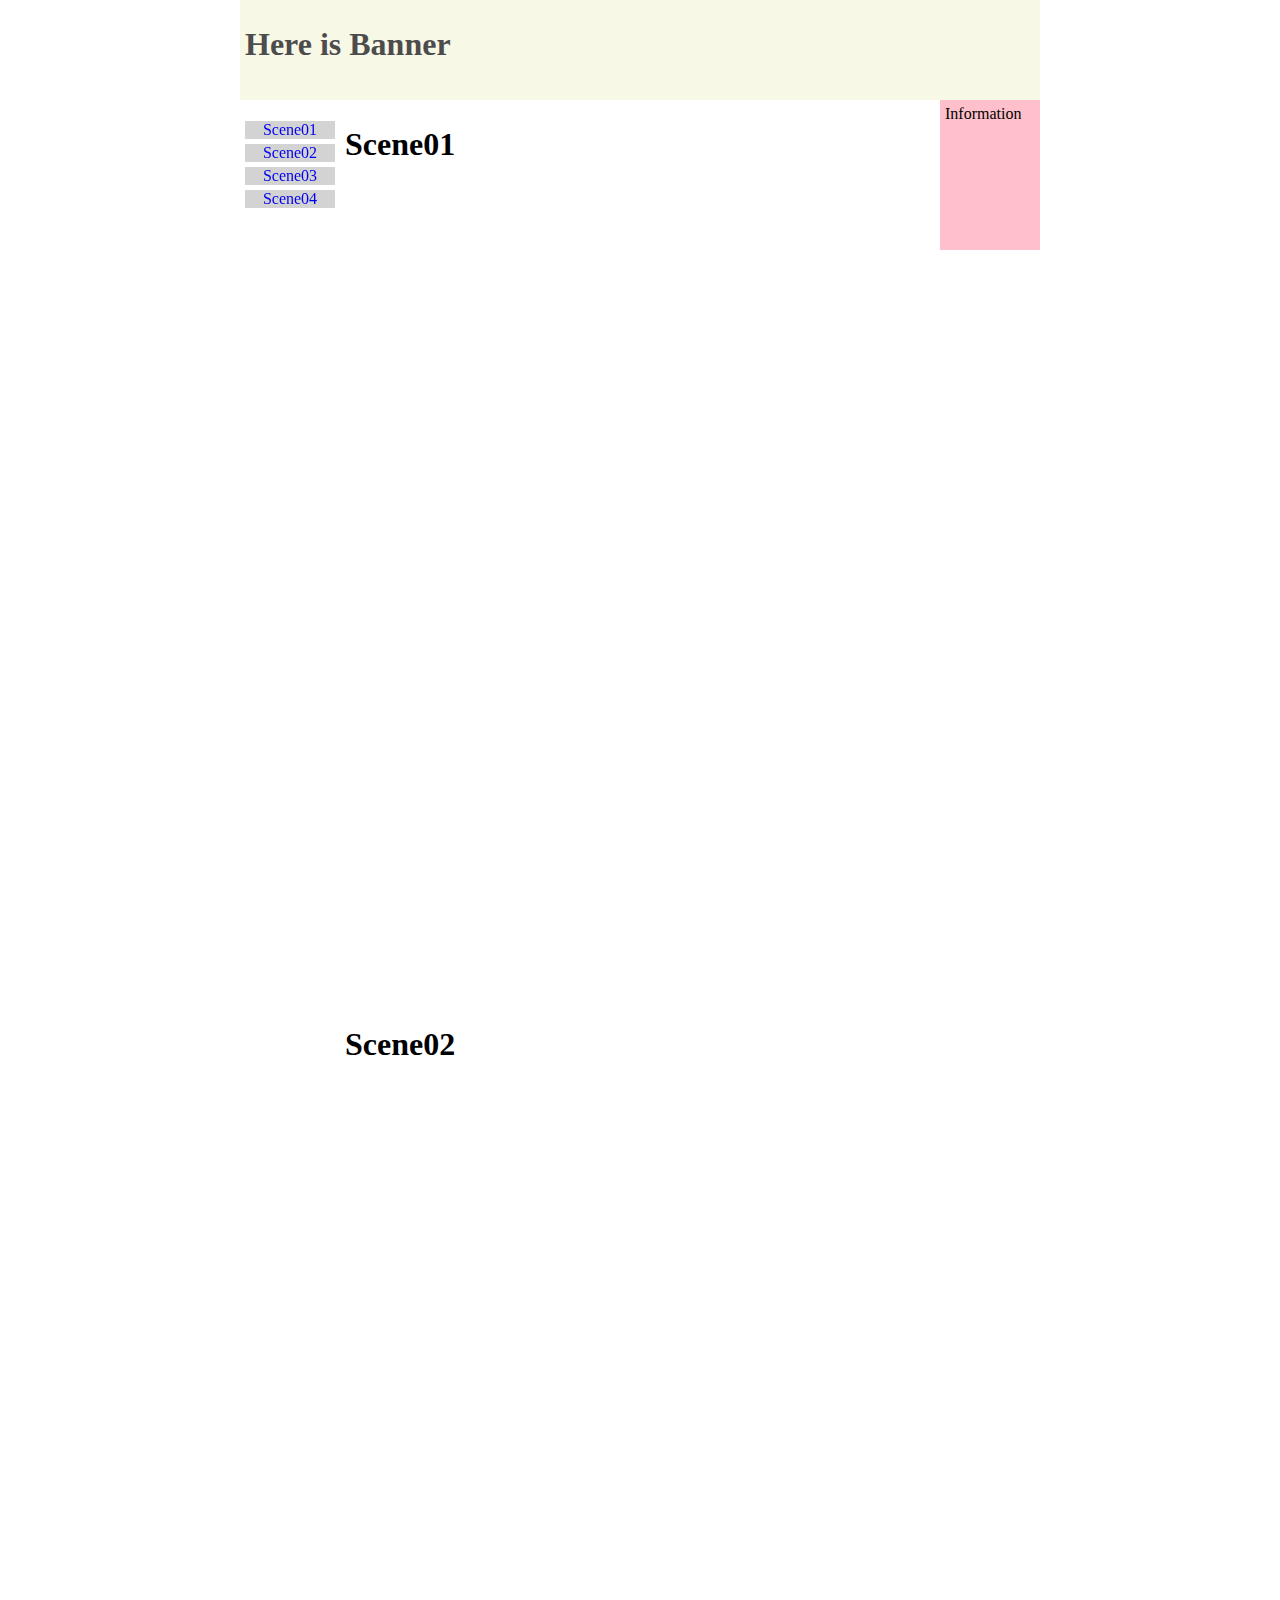
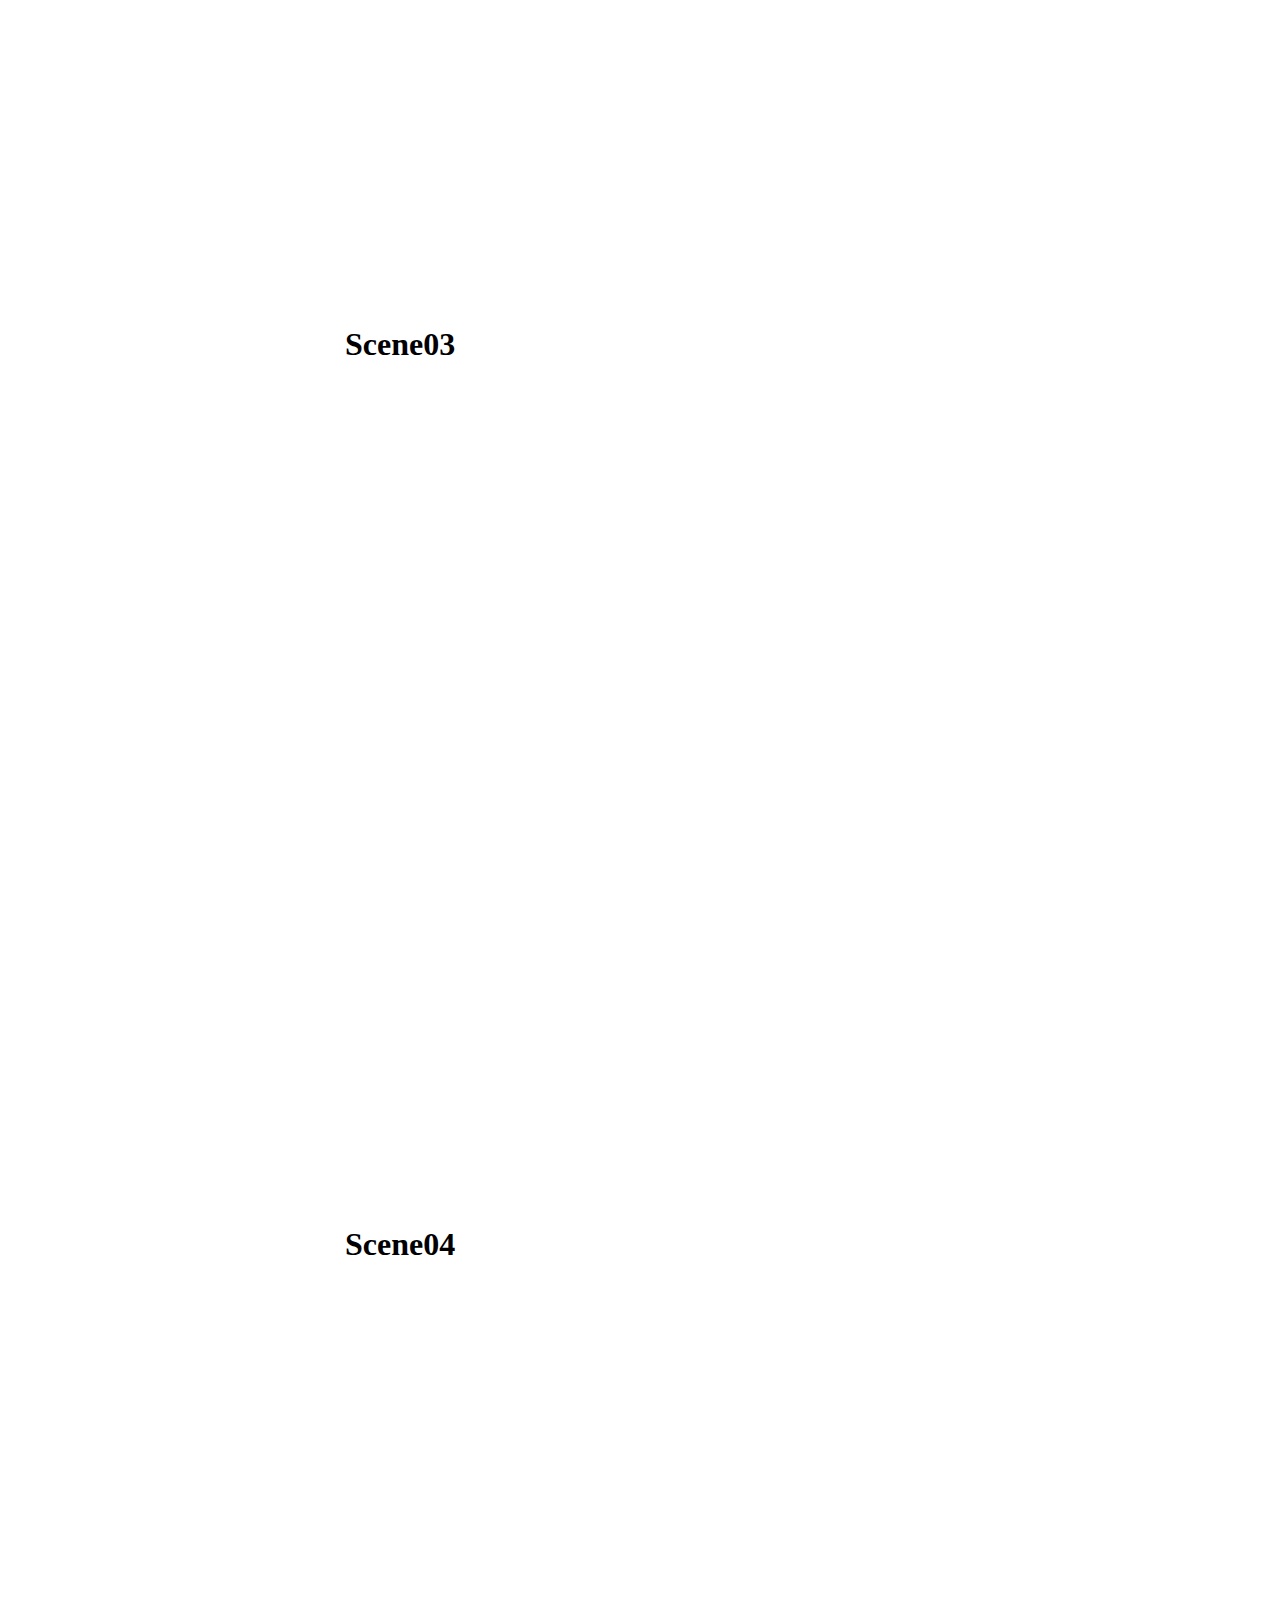
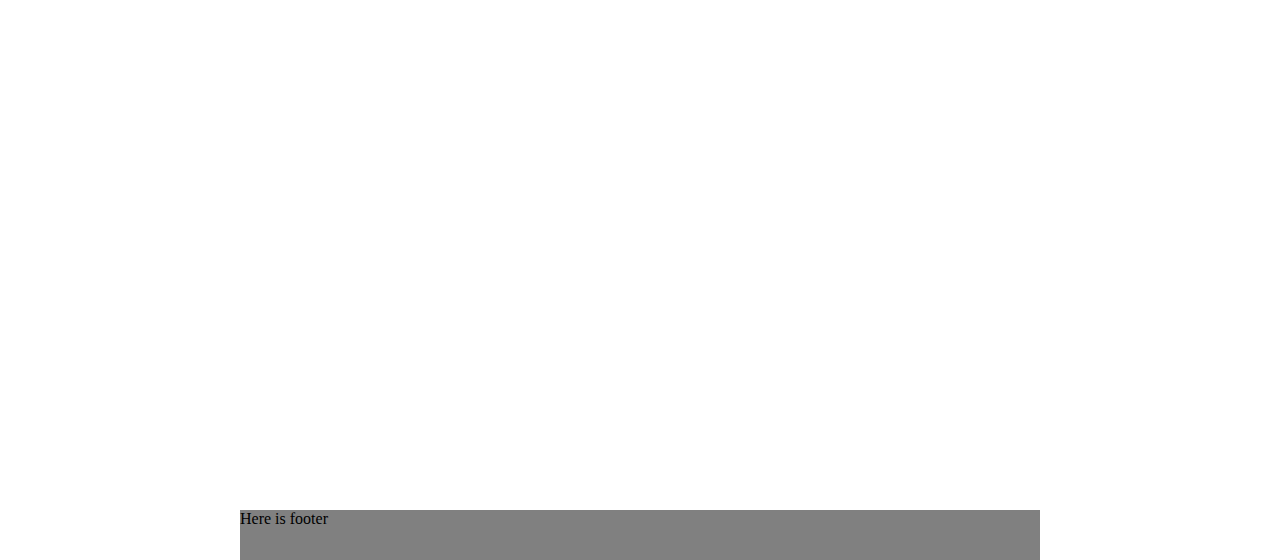
<file: web/index.html>
<!DOCTYPE html>
<html>

<head>
    <title>My first Hand-Made Webpage</title>
    <meta name="viewport" content="width=device-width, initial-scale=1.0">
    <link rel="stylesheet" href="styless.css">
</head>

<div id="wrapper">
    <div id="banner">
        <div class="text-container">
            <h1>Here is Banner</h1>
        </div>
    </div>
    <div id="banner-placeholder">
        <!-- Empty for placeholder -->
    </div>
    <div class="container">
        <div id="nav">
            <div class="text-container">
                <ul>
                    <li><a href="#scene01">Scene01</a></li>
                    <li><a href="#scene02">Scene02</a></li>
                    <li><a href="#scene03">Scene03</a></li>
                    <li><a href="#scene04">Scene04</a></li>
                </ul>
            </div>
        </div>
        <div id="nav-placeholder">&nbsp;</div>
        <div id="content">
            <div class="text-container">
                <section id="scene01">
                    <h1>Scene01</h1>
                </section>
                <section id="scene02">
                    <h1>Scene02</h1>
                </section>
                <section id="scene03">
                    <h1>Scene03</h1>
                </section>
                <section id="scene04">
                    <h1>Scene04</h1>
                </section>
            </div>
        </div>
        <div id="supporting">
            <div class="text-container">Information</div>
        </div>
    </div>
    <div id="footer">Here is footer</div>
</div>
</file>
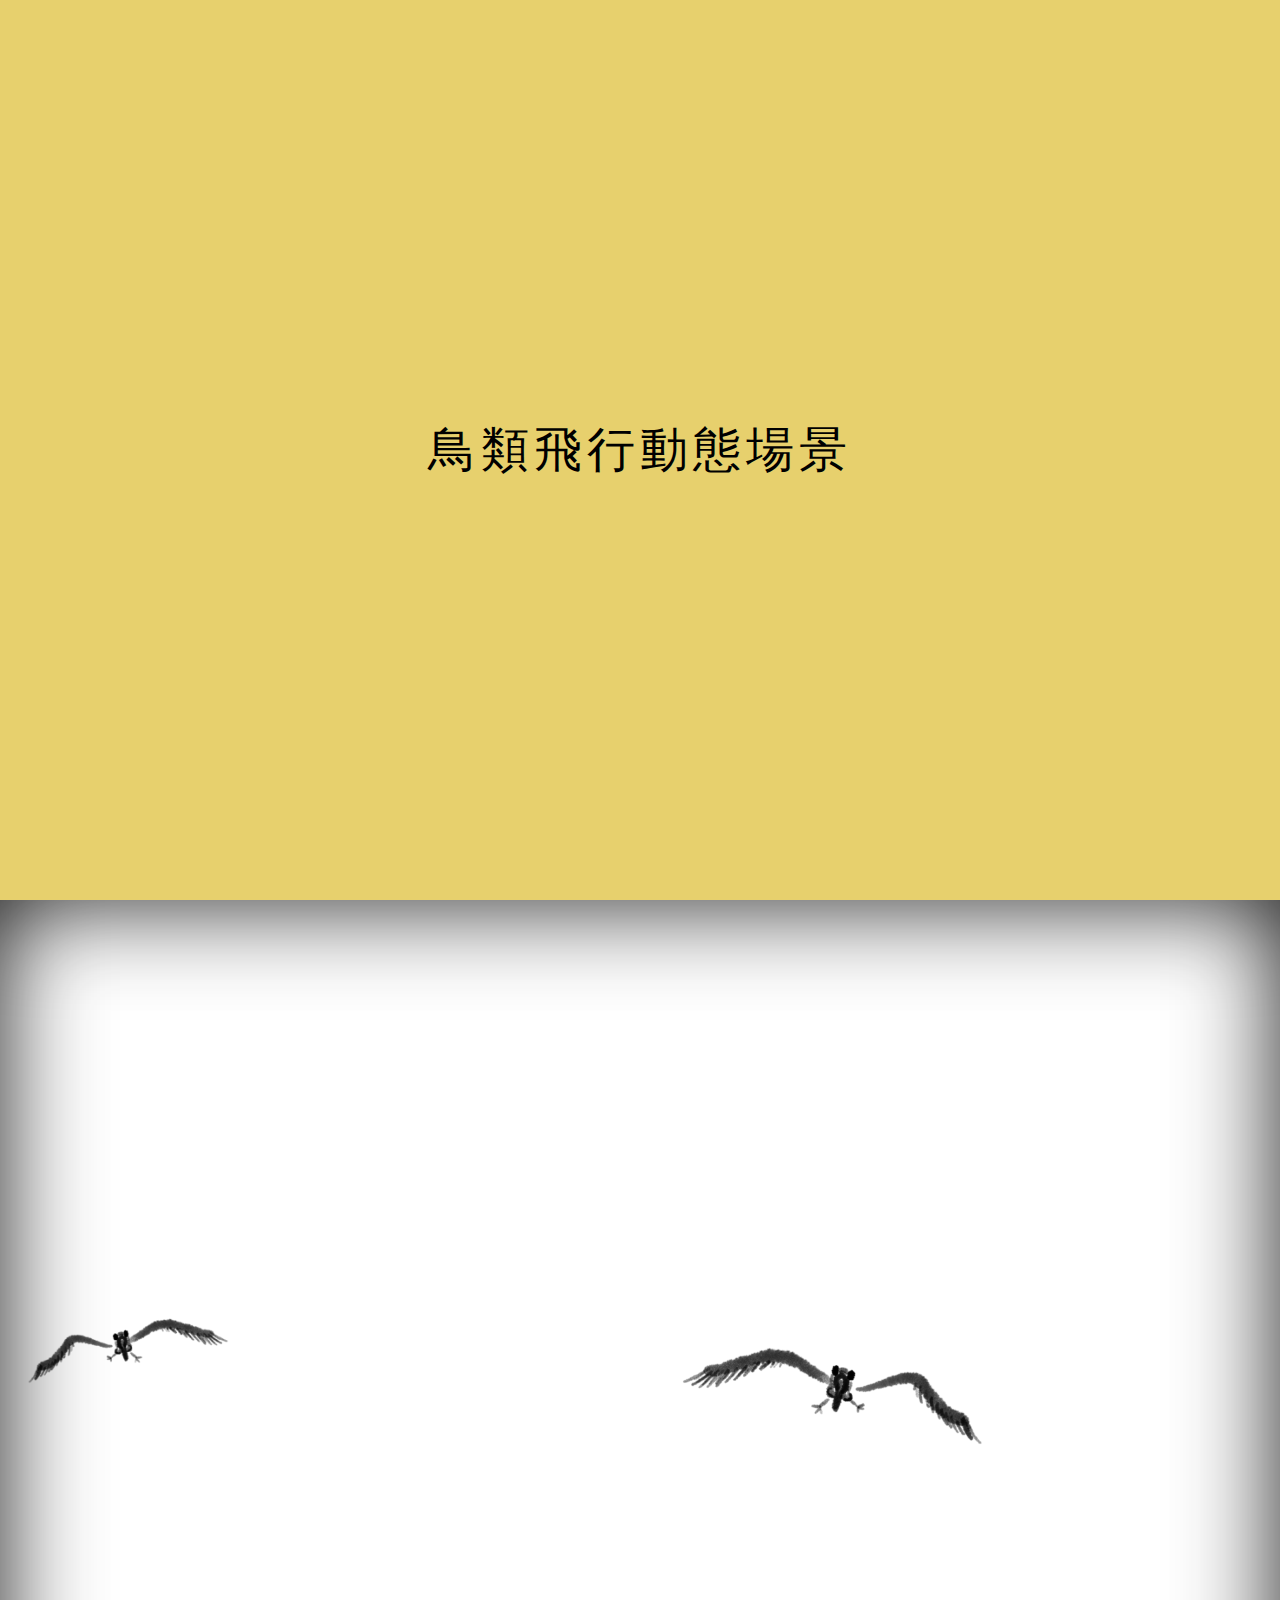
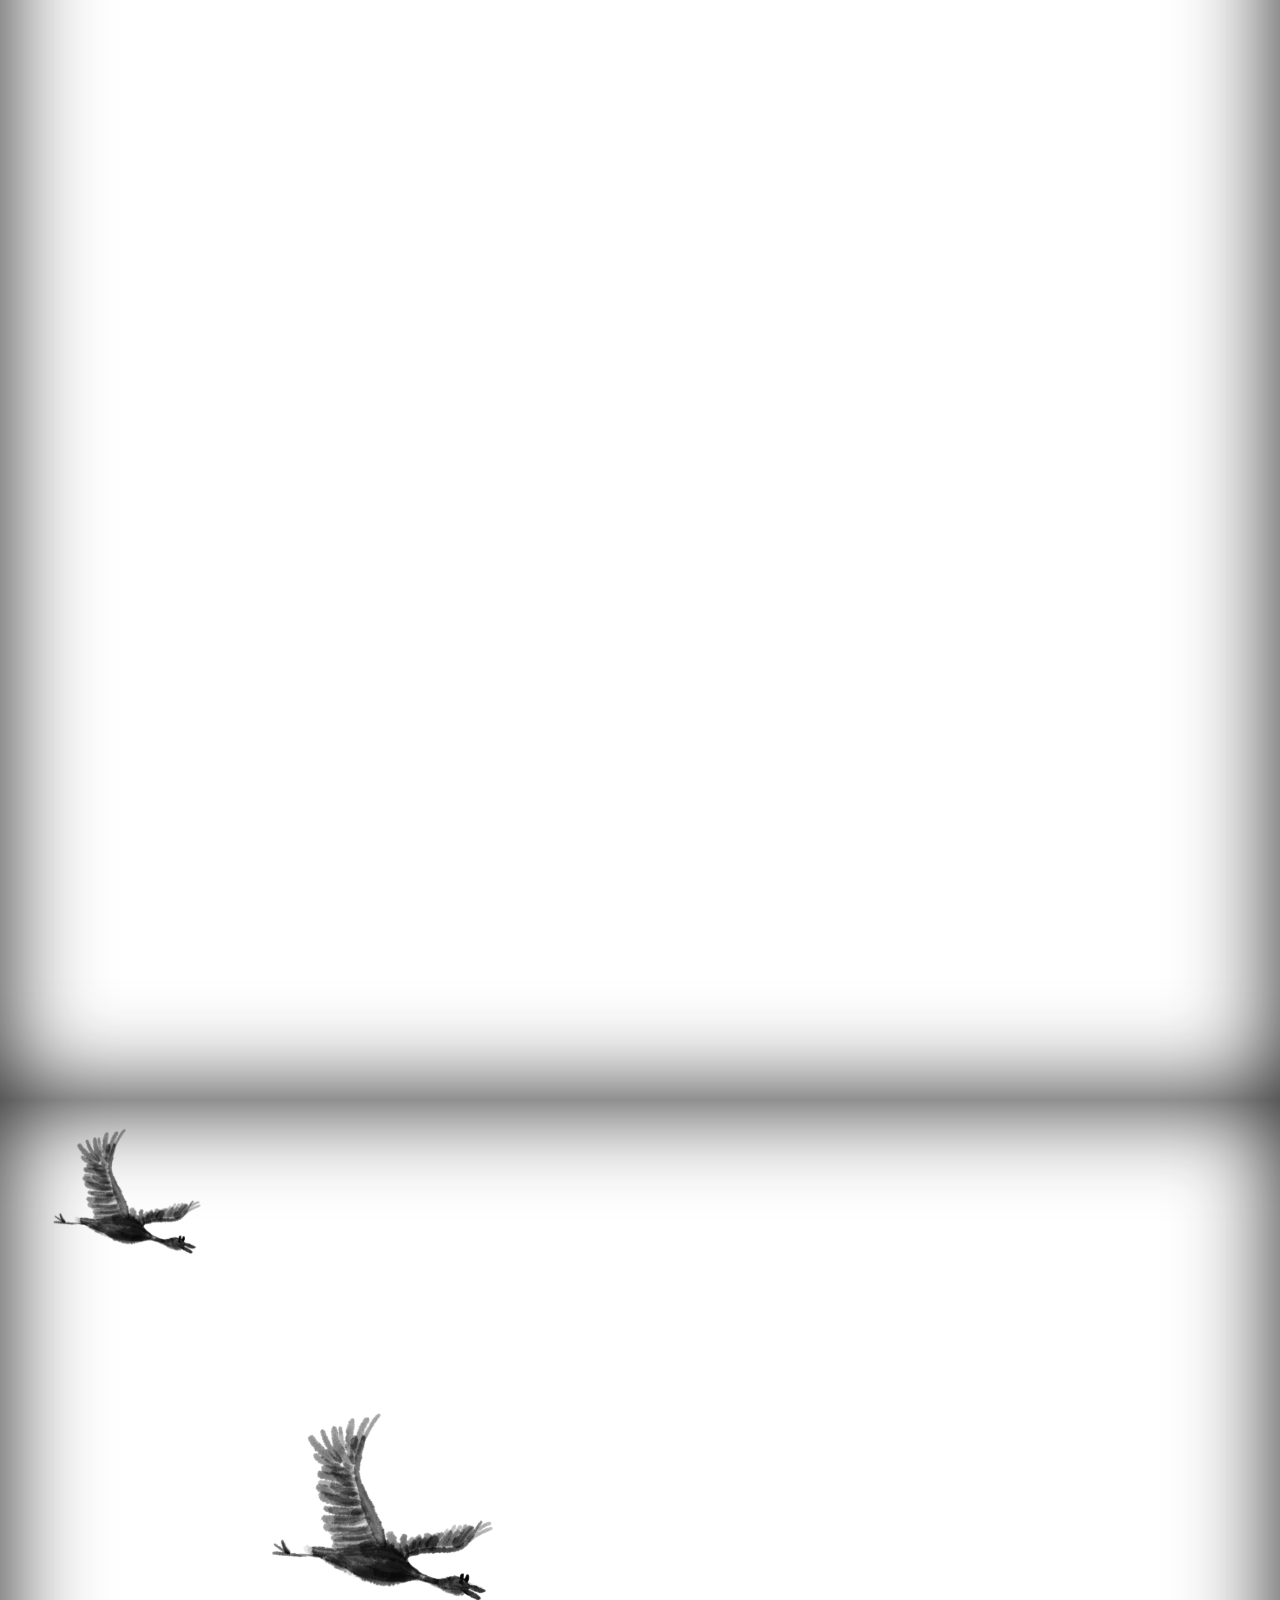
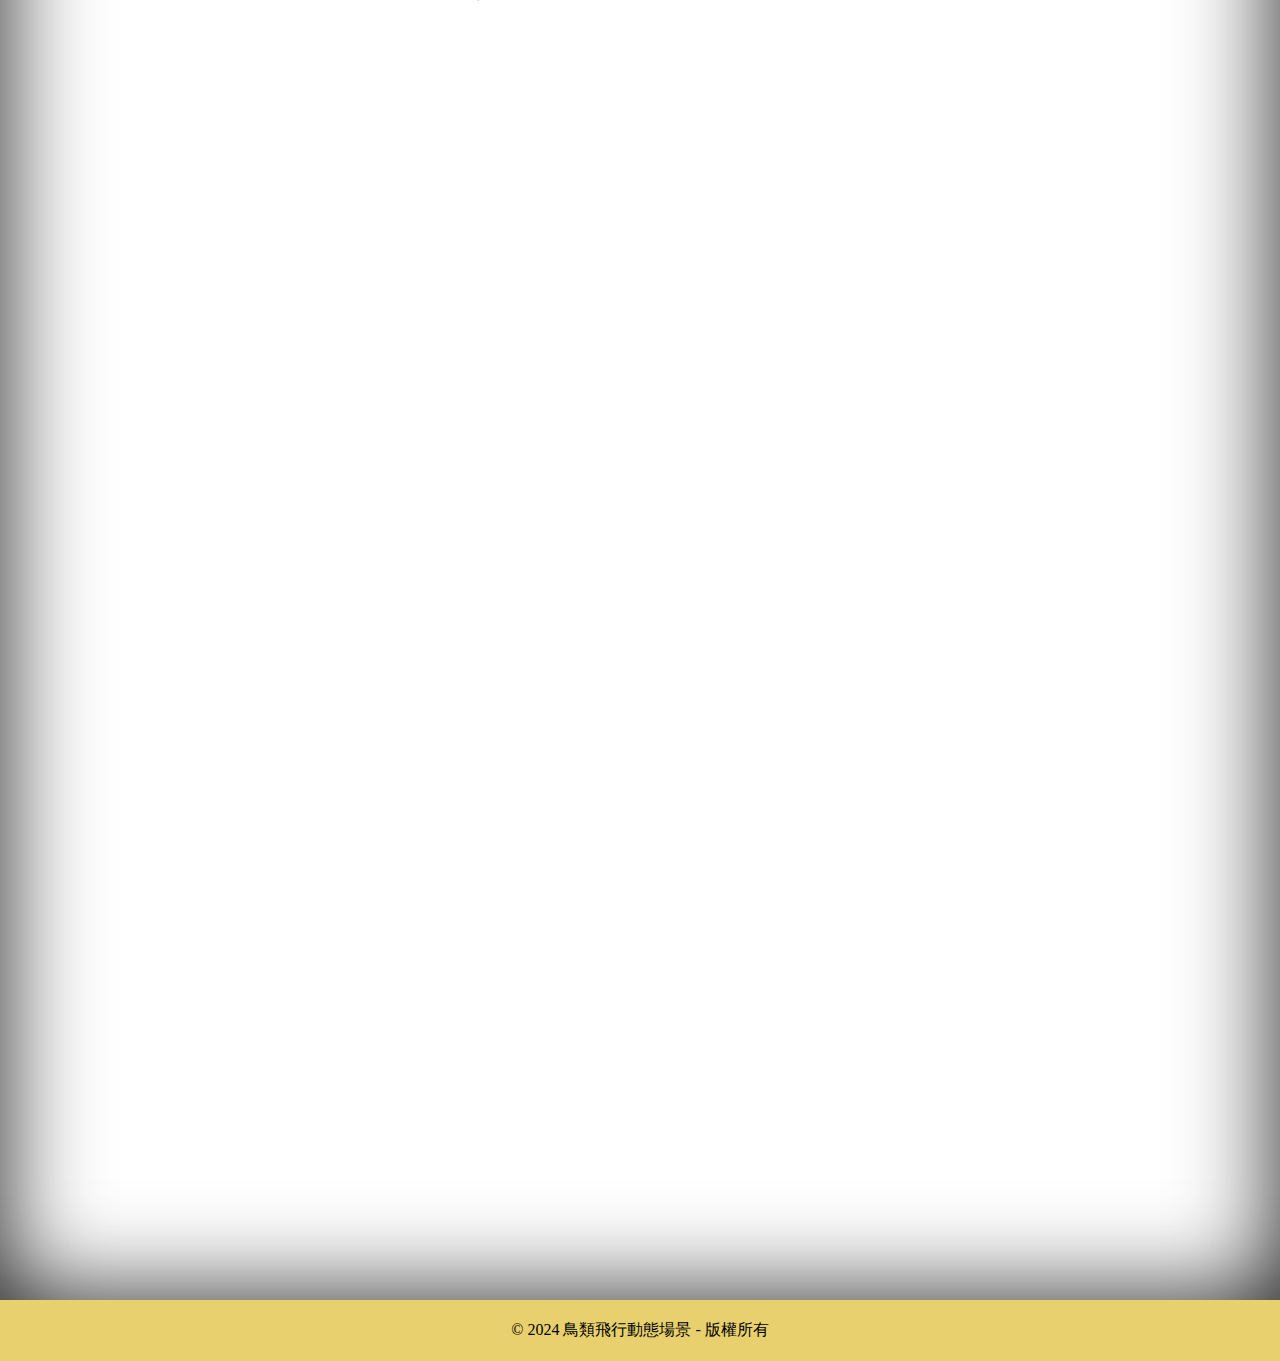
<file: web/as07_1.html>
<!DOCTYPE html>
<html>
<head>
<style>
body {
  margin: 0;
  overflow-x: hidden;
}

#banner {
    position: relative;
    top: 0;
    left: 0;
    width: 100%;
    background-color: rgba(228, 203, 93, 0.9);
    color: black;
    text-align: center;
    height: 100vh;
    z-index: 1000;
    display: flex;
    justify-content: center;
    align-items: center;
    /* 新增字體相關設定 */
    font-size: 3rem; /* 放大字體 */
    font-weight: tiny; /* 加粗 */
    letter-spacing: 5px; /* 加入字距 */
}

.parallax-section {
  height: 200vh;
  position: relative;
  overflow: hidden;
  background-position: center;
  background-repeat: no-repeat;
  background-size: 120% auto;
}

#section1 {
  background-image: url('https://rayray520.github.io/web/17009765.jpg');
}

#section2 {
  background-image: url('https://rayray520.github.io/web/17009768.jpg');
}

.character {
  width: 30%;
  position: absolute;
  transition: all 0.5s ease-out;
}

.innershadow1 {
  box-shadow: inset 0 0 100px rgba(0, 0, 0, 0.9);
}

#footer {
            background-color:  rgba(228, 203, 93, 0.9);
            color: black;
            text-align: center;
            padding: 20px;
            position: relative;
            z-index: 1000;
          }

</style>
</head>
<body>

  <div id="banner">
    鳥類飛行動態場景
</div>

  <section id="section1" class="parallax-section innershadow1">
    <img class="character scrollable" 
         data-top="20" 
         data-top2="70" 
         data-width="20" 
         data-width2="60" 
         data-speed="0"
         src="https://rayray520.github.io/web/bird4.png" 
         style="width:50%; top:20%; left:0%;">
         
    <img class="character scrollable" 
         data-top="20" 
         data-top2="80" 
         data-left="50" 
         data-left2="40" 
         data-width="30" 
         data-width2="40"
         data-speed="1.3"
         src="https://rayray520.github.io/web/bird5.png" 
         style="width:30%; top:20%; left:0%;">
  </section>

  <section id="section2" class="parallax-section innershadow1">
    <img class="character scrollable" 
         data-top="0" 
         data-top2="65" 
         data-left="0" 
         data-left2="45" 
         data-width="20" 
         data-width2="30" 
         src="https://rayray520.github.io/web/bird6.png" 
         style="width:20%; top:0%; left:0%;">
         
    <img class="character scrollable" 
         data-top="15" 
         data-top2="80" 
         data-left="15" 
         data-left2="50" 
         data-width="30" 
         data-width2="40" 
         src="https://rayray520.github.io/web/bird6.png" 
         style="width:30%; top:15%; left:15%;">
  </section>

  <div id="footer">
    © 2024 鳥類飛行動態場景 - 版權所有
</div>

<script>
 document.addEventListener('DOMContentLoaded', () => {
            const windowHeight = window.innerHeight;
            
            function updateElements() {
                const scrolled = window.pageYOffset;
  // 更新背景位置和大小
                document.querySelectorAll('.parallax-section').forEach(section => {
                   
                    const rect = section.getBoundingClientRect();
                    const sectionHeight = section.offsetHeight;
                    
                    if (rect.top <= windowHeight && rect.bottom >= 0) {
                // 背景位置和大小
                const scrollPercentage = Math.max(0, Math.min((windowHeight - rect.top) / windowHeight, 1));
                    section.style.backgroundPosition = `center ${scrollPercentage * 80}%`;
                    section.style.backgroundSize = `${100 + scrollPercentage * 50}% auto`;
                    }
                });
              
    // 更新可滾動元素
    document.querySelectorAll('.scrollable').forEach(element => {
      const parent = element.closest('.parallax-section');
      const parentRect = parent.getBoundingClientRect();
      const parentOffset = parent.offsetTop;
      const parentHeight = parent.offsetHeight;
      const scrollRange = parentHeight - windowHeight; // 可滾動範圍
      
      if (parentRect.top <= windowHeight && parentRect.bottom >= 0) {
        let parentScrolled = scrolled - parentOffset;
        
        // 限制滾動範圍
        parentScrolled = Math.max(0, Math.min(parentScrolled, scrollRange));
        
        // 計算進度比例 (0 到 1 之間)
        const progress = Math.min(parentScrolled / scrollRange, 1);
        
        // 更新 top 位置
        if (element.dataset.top !== undefined) {
          const topChange = (element.dataset.top2 - element.dataset.top) * progress;
          element.style.top = (Number(element.dataset.top) + topChange) + '%';
        }
        
        // 更新 left 位置
        if (element.dataset.left !== undefined) {
          const leftChange = (element.dataset.left2 - element.dataset.left) * progress;
          element.style.left = (Number(element.dataset.left) + leftChange) + '%';
        }
        
        // 更新寬度
        if (element.dataset.width !== undefined) {
          const widthChange = (element.dataset.width2 - element.dataset.width) * progress;
          element.style.width = (Number(element.dataset.width) + widthChange) + '%';
        }
      }
    });
  }

  // 監聽滾動事件
  let ticking = false;
  window.addEventListener('scroll', () => {
    if (!ticking) {
      window.requestAnimationFrame(() => {
        updateElements();
        ticking = false;
      });
      ticking = true;
    }
  });
  
  // 初始化位置
  updateElements();
});
</script>
</body>
</html>
</file>
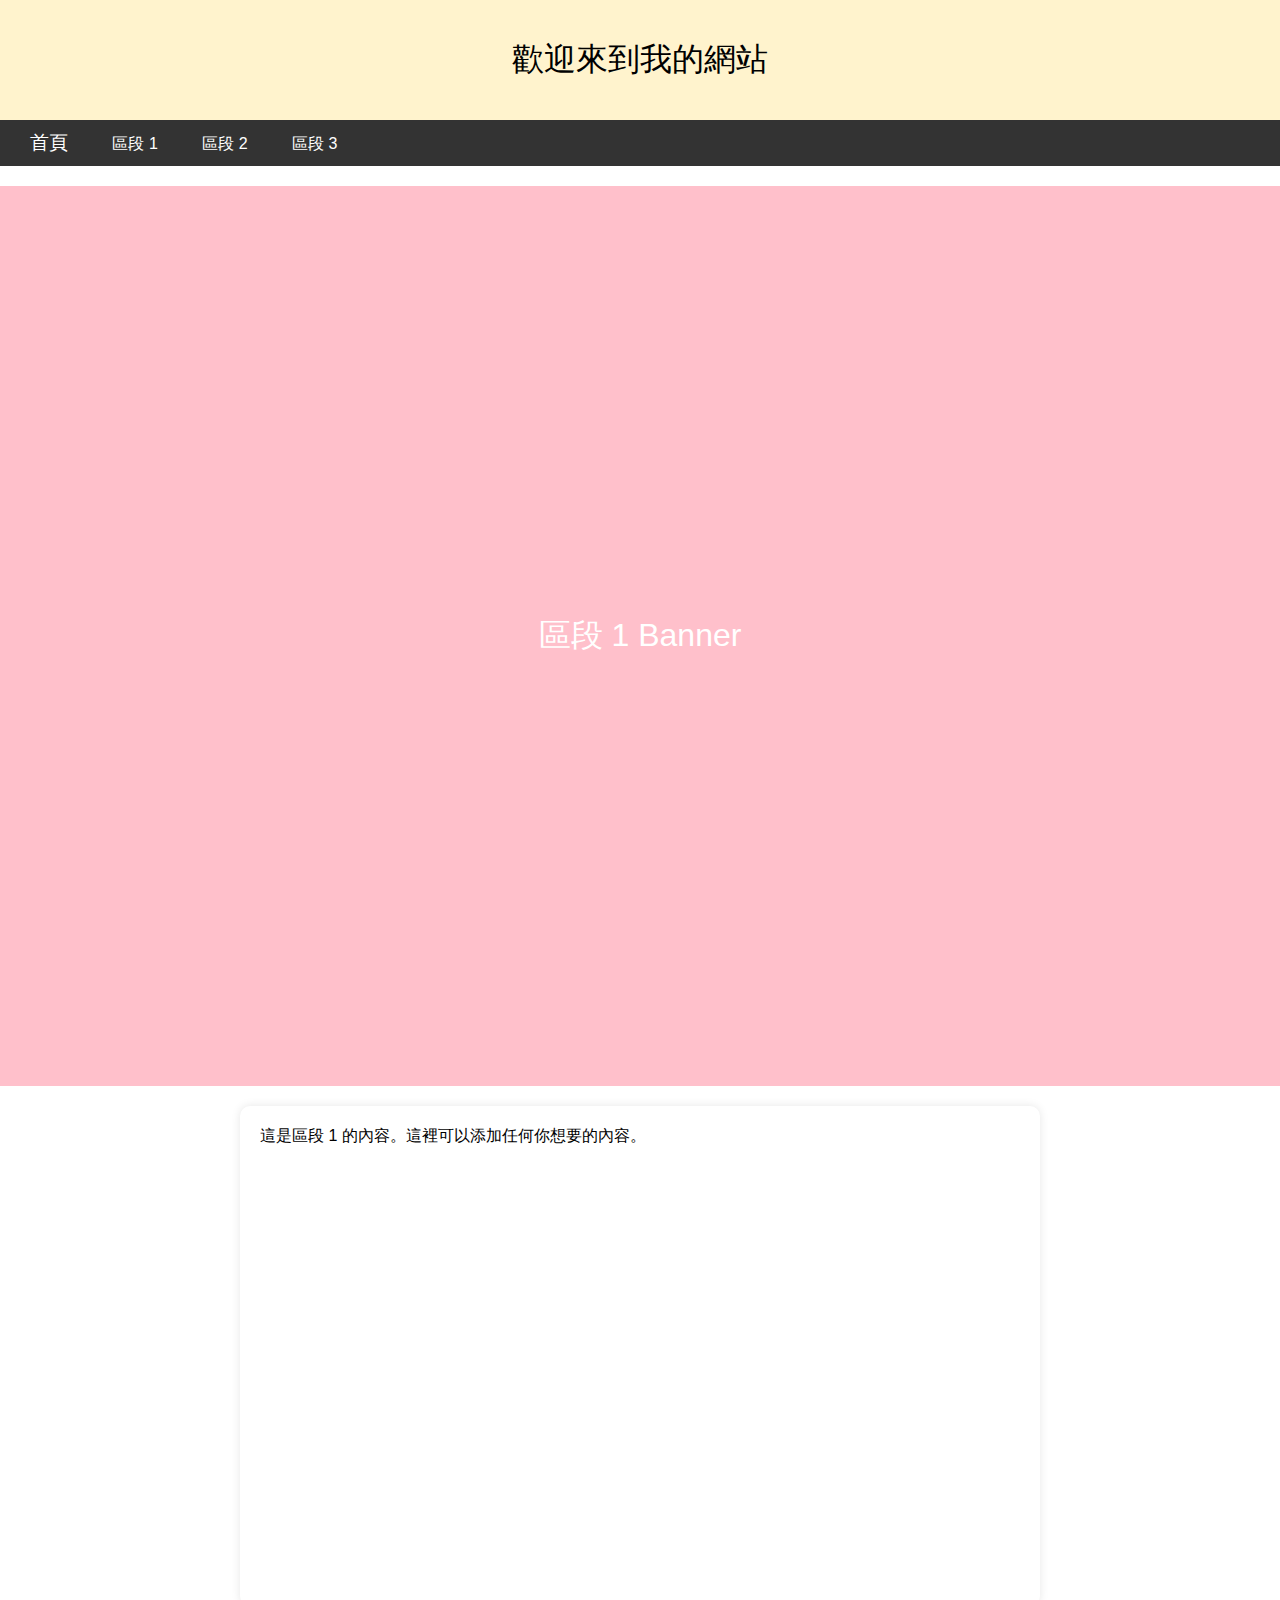
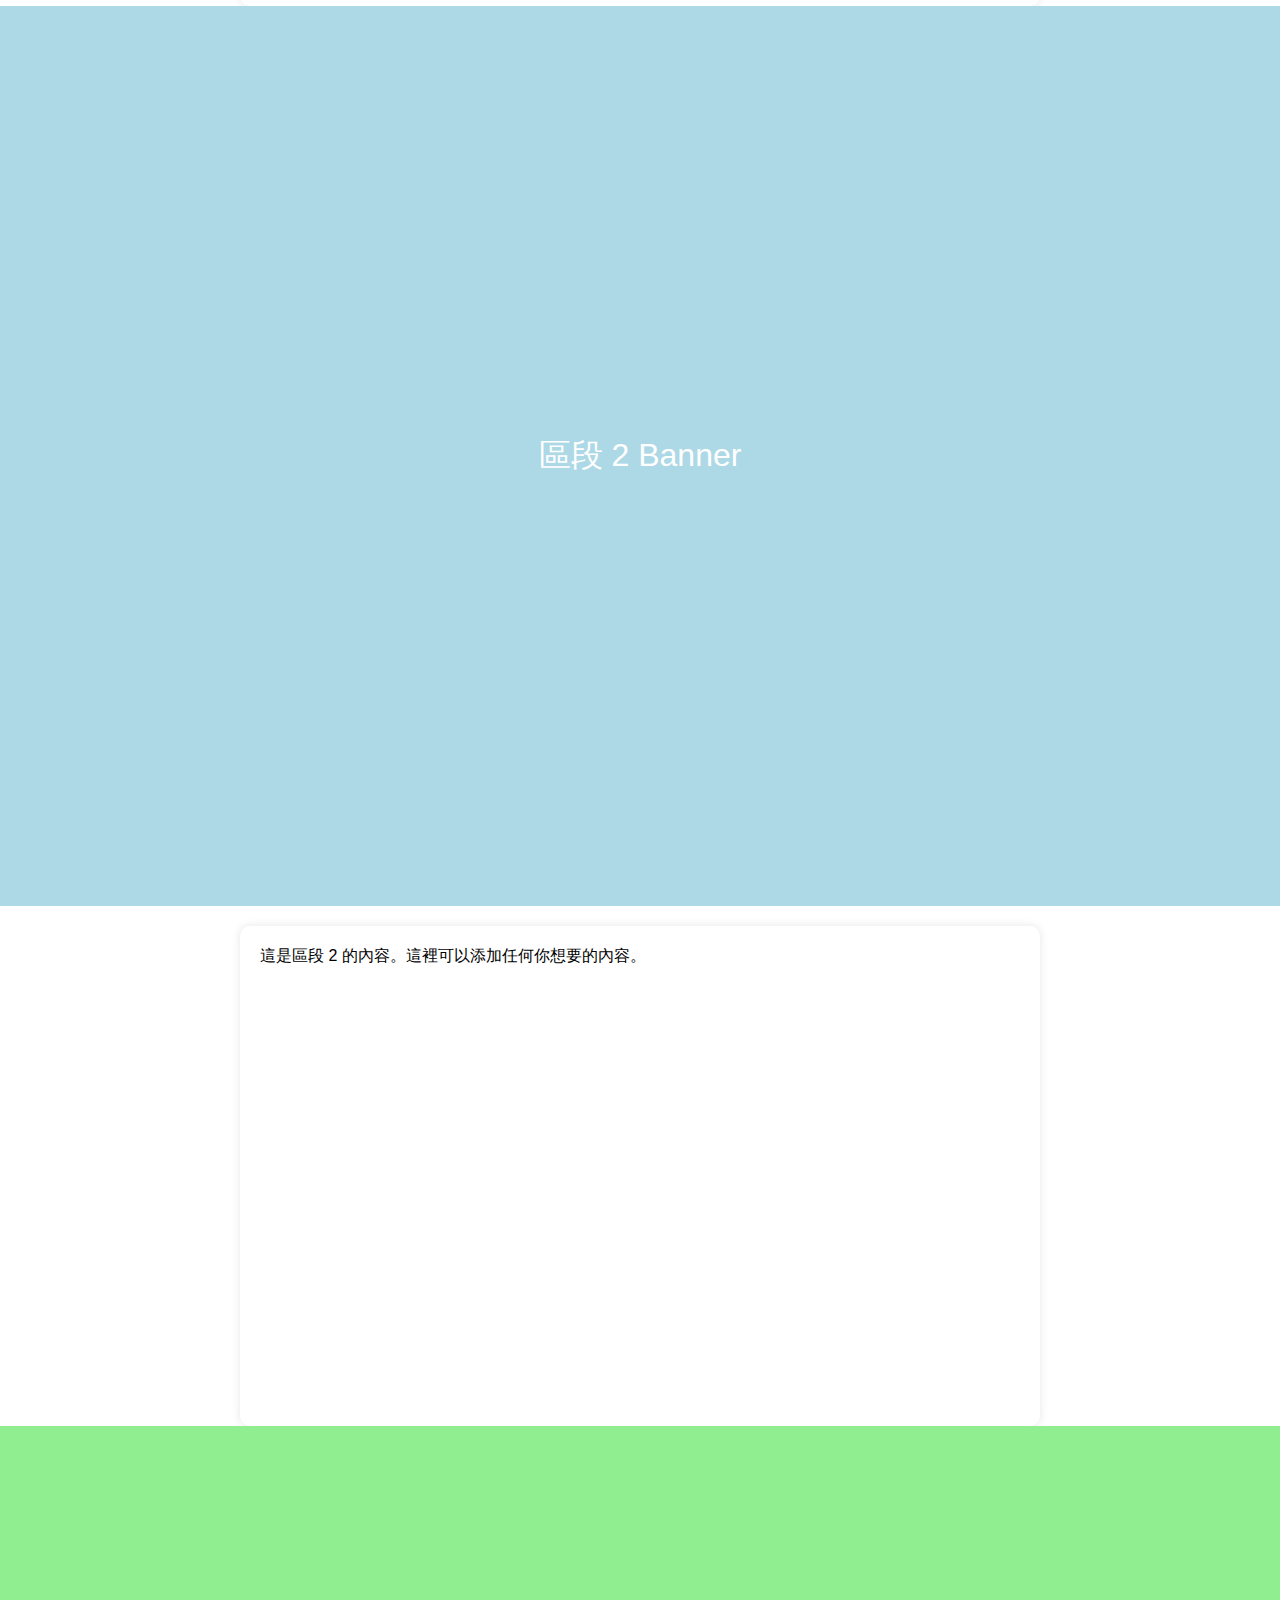
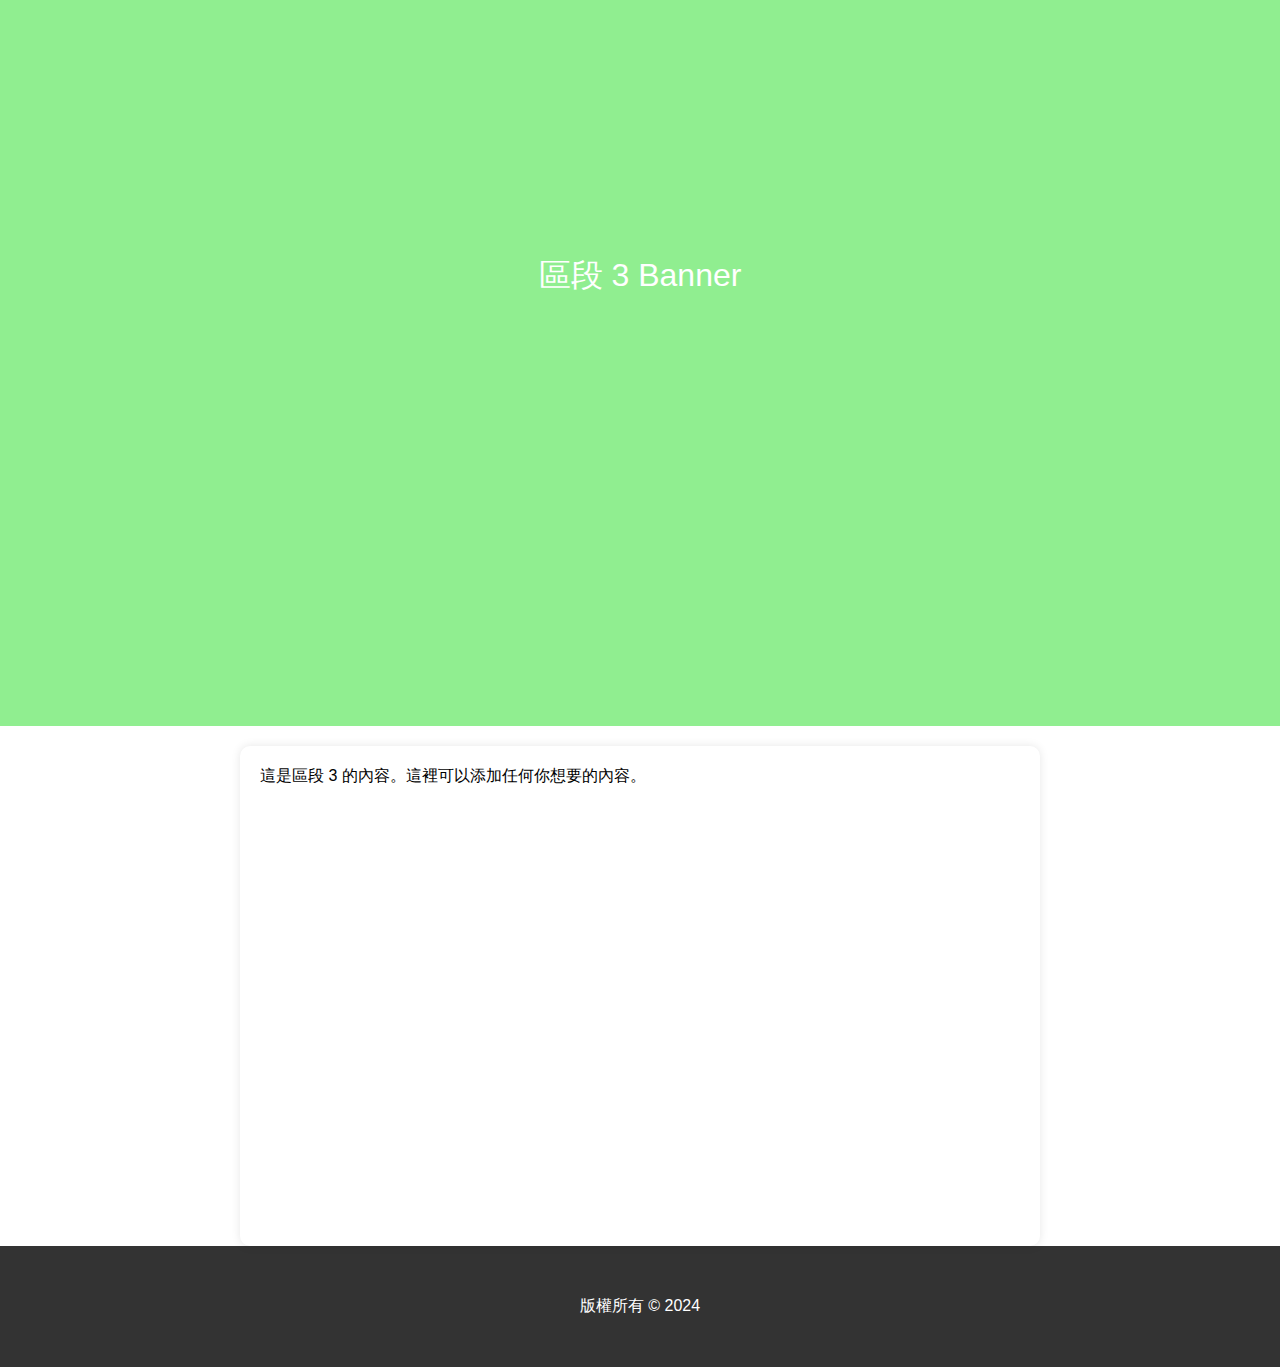
<file: web/as2.html>
<!DOCTYPE html>
<html lang="zh">
<head>
    <meta charset="UTF-8">
    <meta name="viewport" content="width=device-width, initial-scale=1.0">
    <title>區段顏色全屏Cover Banner</title>
    <style>
        * {
            margin: 0;
            padding: 0;
            box-sizing: border-box;
        }
        body {
            font-family: Arial, sans-serif;
            scroll-behavior: smooth; /* 平滑滾動 */
        }
        /* 頂部Banner */
        .top-banner {
            background-color: #fff3cd; /* 淡黃色 */
            height: 120px; /* Banner 高度 */
            display: flex; /* 使用 flex 布局 */
            justify-content: center; /* 水平居中 */
            align-items: center; /* 垂直居中 */
            font-size: 2rem;
            position: relative;
            z-index: 1000; /* 確保在其他內容上方 */
        }
        /* 導航欄 */
        nav {
            position: sticky;
            top: 0;
            background-color: #333;
            padding: 10px;
            text-align: left; /* 將導航項目靠左對齊 */
            z-index: 1000;
        }
        nav a {
            color: white;
            margin: 0 20px;
            text-decoration: none;
            font-size: 1.2rem; /* 頁面導航的字體大小 */
        }
        nav a.section-link {
            font-size: 1rem; /* 區段字體縮小 */
        }
        nav a:hover {
            text-decoration: underline;
        }
        /* 區段Banner */
        .section-banner {
            width: 100%;
            height: 100vh; /* 使Banner高度為100vh */
            display: flex; /* 讓Banner內部元素可對齊 */
            justify-content: center;
            align-items: center;
            color: white;
            font-size: 2rem;
            position: relative; /* 改為相對定位 */
            top: 0; /* 置頂 */
            z-index: 5; /* 确保在内容下方 */
        }
        /* 區段Banner顏色 */
        #section1 .section-banner {
            background-color: pink;
        }
        #section2 .section-banner {
            background-color: lightblue;
        }
        #section3 .section-banner {
            background-color: lightgreen;
        }
        /* 區段內容 */
        section {
            position: relative;
            z-index: 1; /* 確保內容在Banner之下 */
        }
        /* 內容區域 */
        .section-content {
            padding: 20px; /* 縮小內容的內邊距 */
            background-color: white; /* 內容區域的背景顏色 */
            border-radius: 10px; /* 圓角 */
            box-shadow: 0 0 10px rgba(0, 0, 0, 0.1); /* 陰影效果 */
            position: relative;
            z-index: 10; /* 確保內容在Banner之上 */
            margin-top: 20px; /* 為Banner留空間 */
            height: 500px; /* 增加内容区的高度 */
            max-width: 800px; /* 限制內容區域的最大寬度 */
            margin-left: auto; /* 居中 */
            margin-right: auto; /* 居中 */
        }
        /* 空白區域 */
        .home-content {
            height: 20px; /* 留一小小空白 */
        }
        /* 頁腳 */
        footer {
            background-color: #333;
            color: white;
            padding: 50px;
            text-align: center;
        }
    </style>
    <script>
        // 點擊導航，滾動到指定區段，滾動時間0.8秒
        function scrollToSection(sectionId) {
            if (sectionId === 'home') {
                // 滾動到首頁
                window.scrollTo({ top: 0, behavior: 'smooth' });
            } else {
                const section = document.getElementById(sectionId);
                const scrollTo = section.offsetTop; // 取得区段的顶部位置
                
                // 滚动到指定位置，使用0.8秒时间
                window.scrollTo({ top: scrollTo, behavior: 'smooth' });
            }
        }
    </script>
</head>
<body>

    <!-- 頂部Banner -->
    <div class="top-banner">
        歡迎來到我的網站
    </div>

    <!-- 導航欄 -->
    <nav>
        <a href="javascript:void(0)" onclick="scrollToSection('home')">首頁</a>
        <a href="javascript:void(0)" onclick="scrollToSection('section1')" class="section-link">區段 1</a>
        <a href="javascript:void(0)" onclick="scrollToSection('section2')" class="section-link">區段 2</a>
        <a href="javascript:void(0)" onclick="scrollToSection('section3')" class="section-link">區段 3</a>
    </nav>

    <!-- 首頁 -->
    <section id="home">
        <div class="home-content"></div> <!-- 留一小小空白 -->
    </section>

    <!-- 區段 1 -->
    <section id="section1">
        <div class="section-banner">區段 1 Banner</div>
        <div class="section-content">
            <p>這是區段 1 的內容。這裡可以添加任何你想要的內容。</p>
        </div>
    </section>

    <!-- 區段 2 -->
    <section id="section2">
        <div class="section-banner">區段 2 Banner</div>
        <div class="section-content">
            <p>這是區段 2 的內容。這裡可以添加任何你想要的內容。</p>
        </div>
    </section>

    <!-- 區段 3 -->
    <section id="section3">
        <div class="section-banner">區段 3 Banner</div>
        <div class="section-content">
            <p>這是區段 3 的內容。這裡可以添加任何你想要的內容。</p>
        </div>
    </section>

    <!-- 頁腳 -->
    <footer>
        <p>版權所有 &copy; 2024</p>
    </footer>

</body>
</html>
</file>
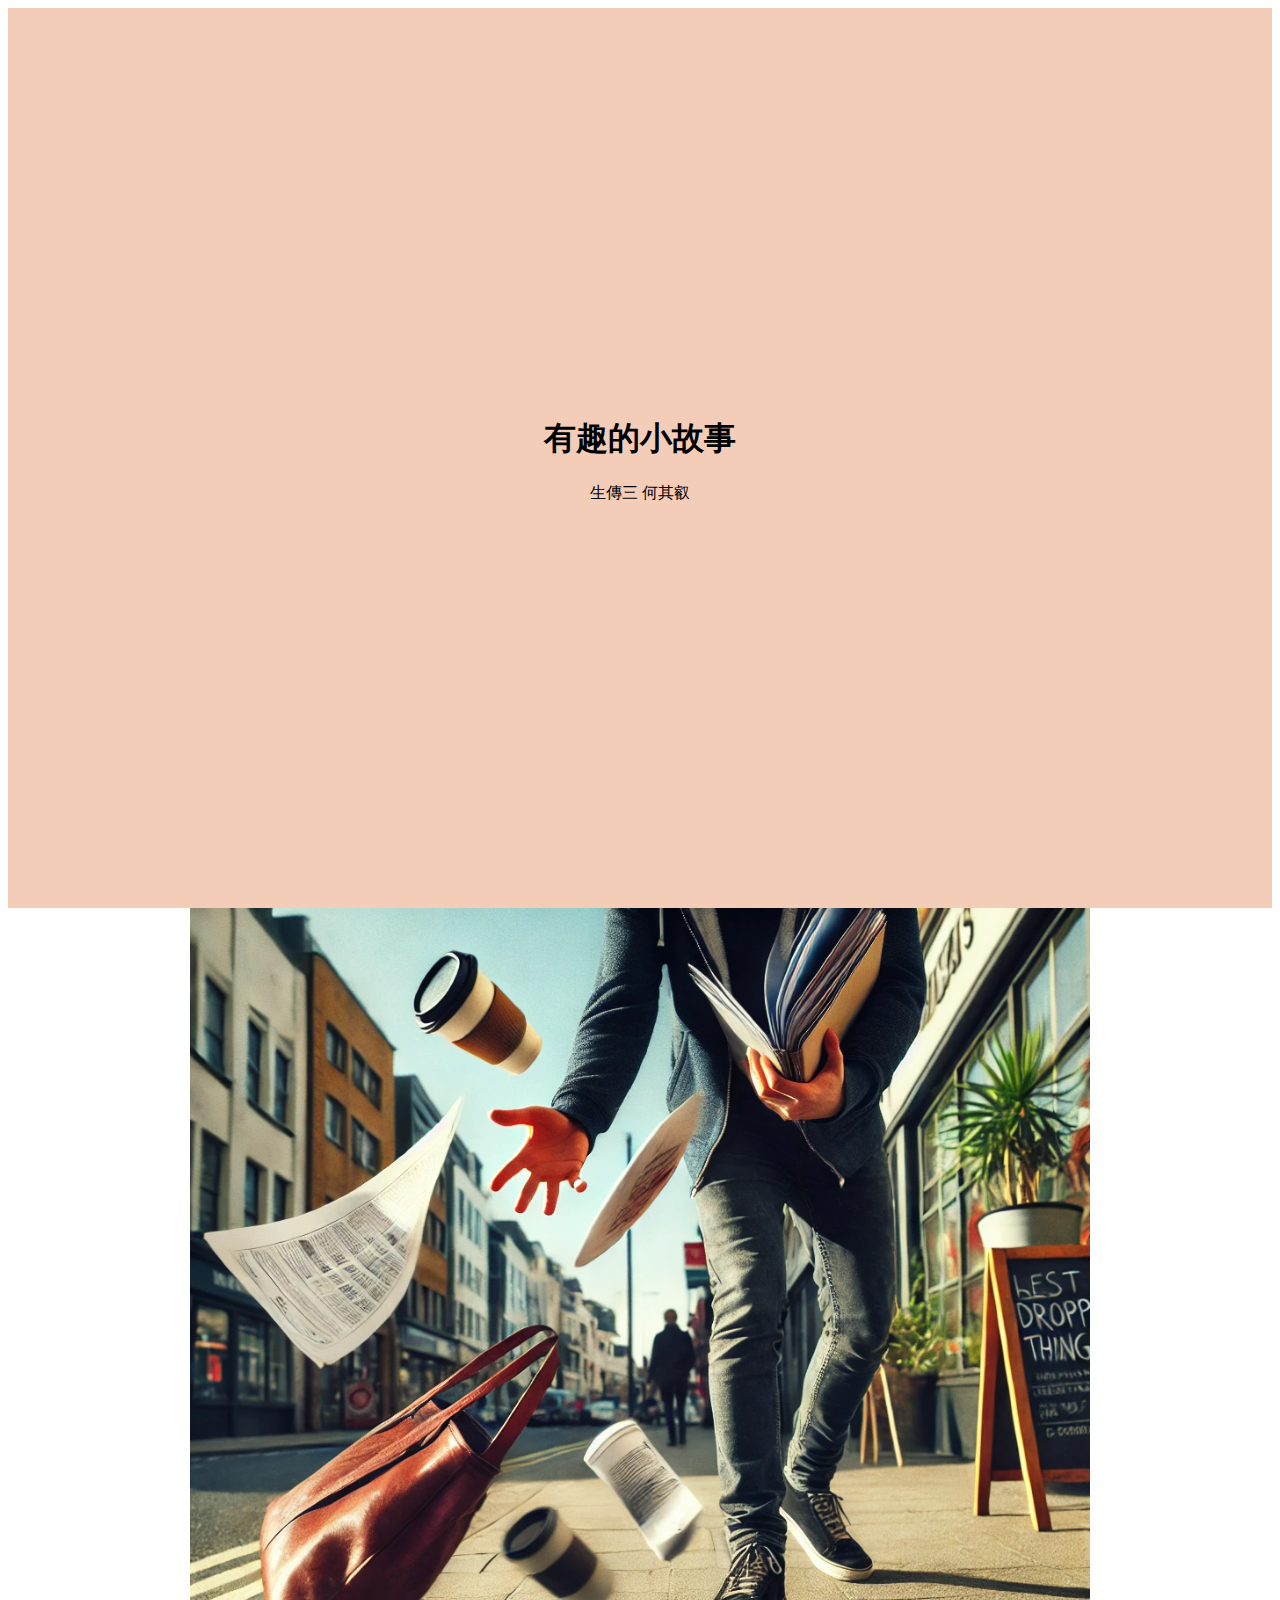
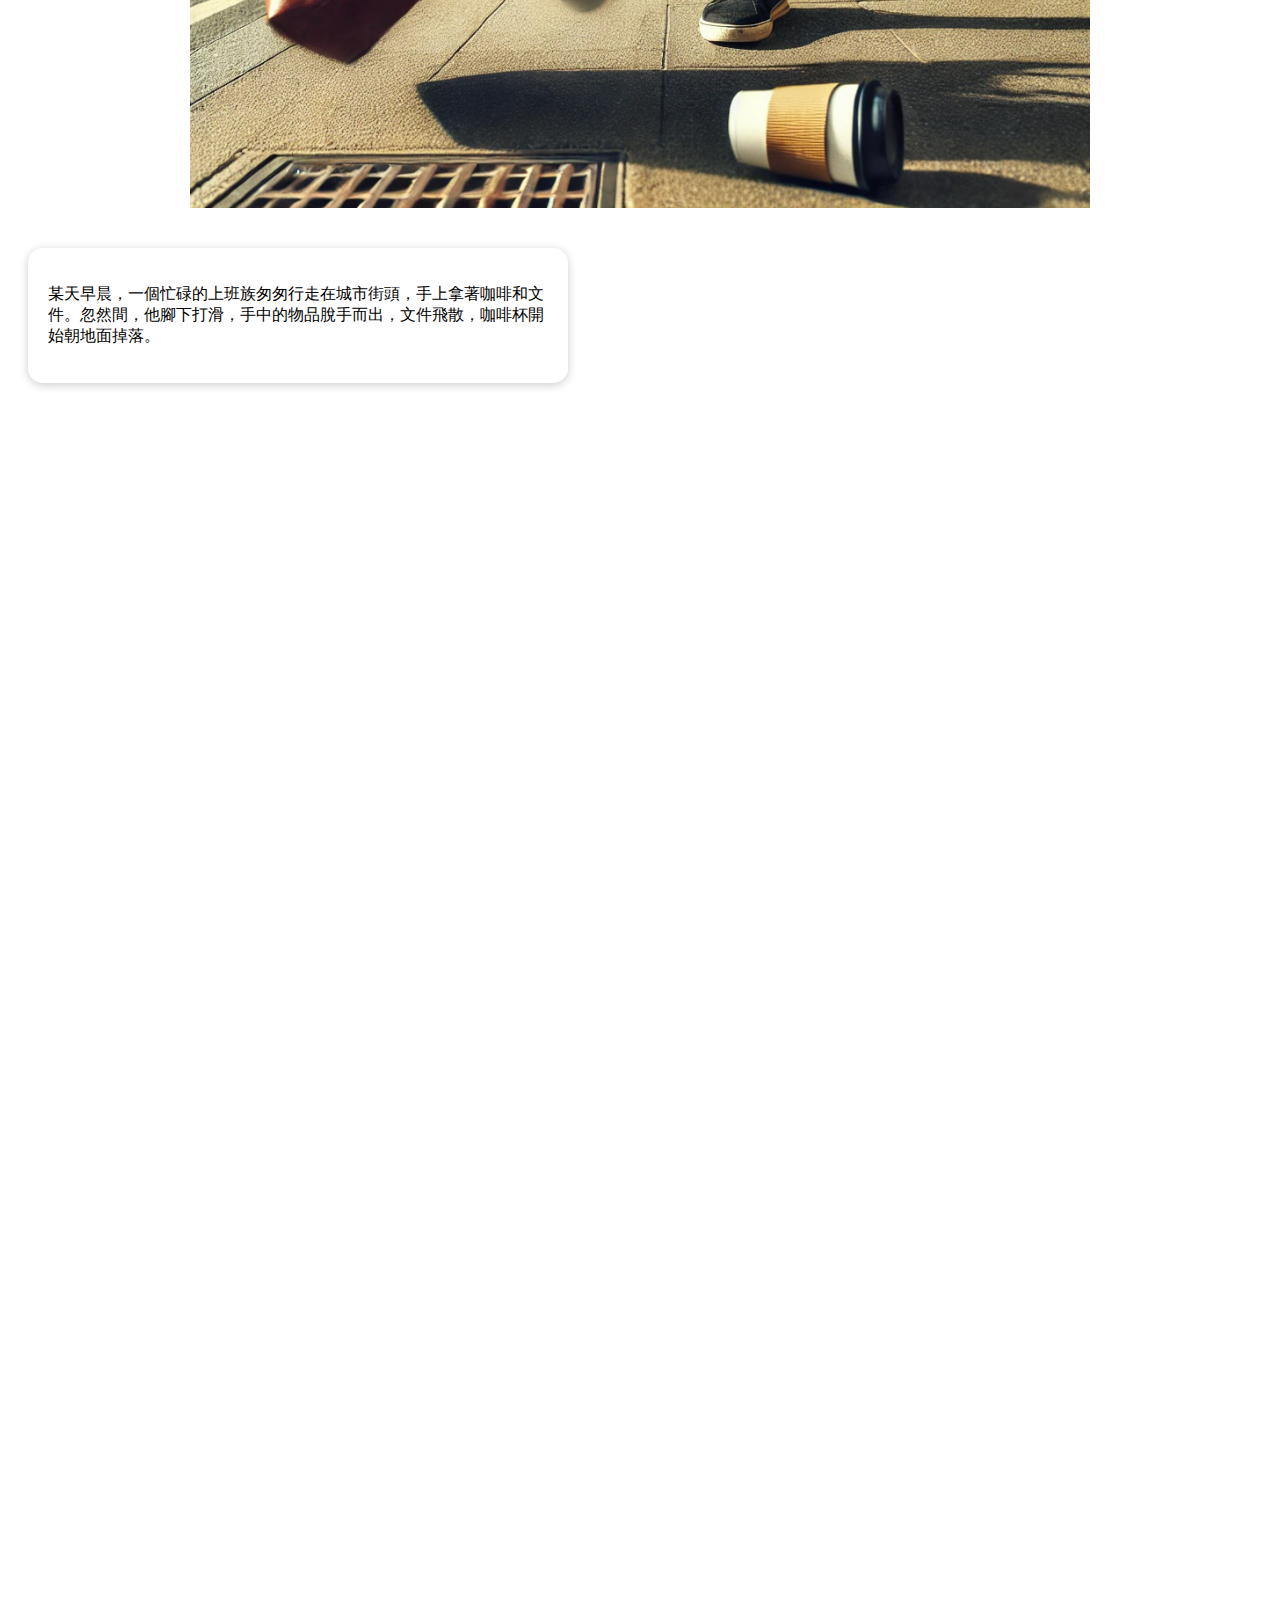
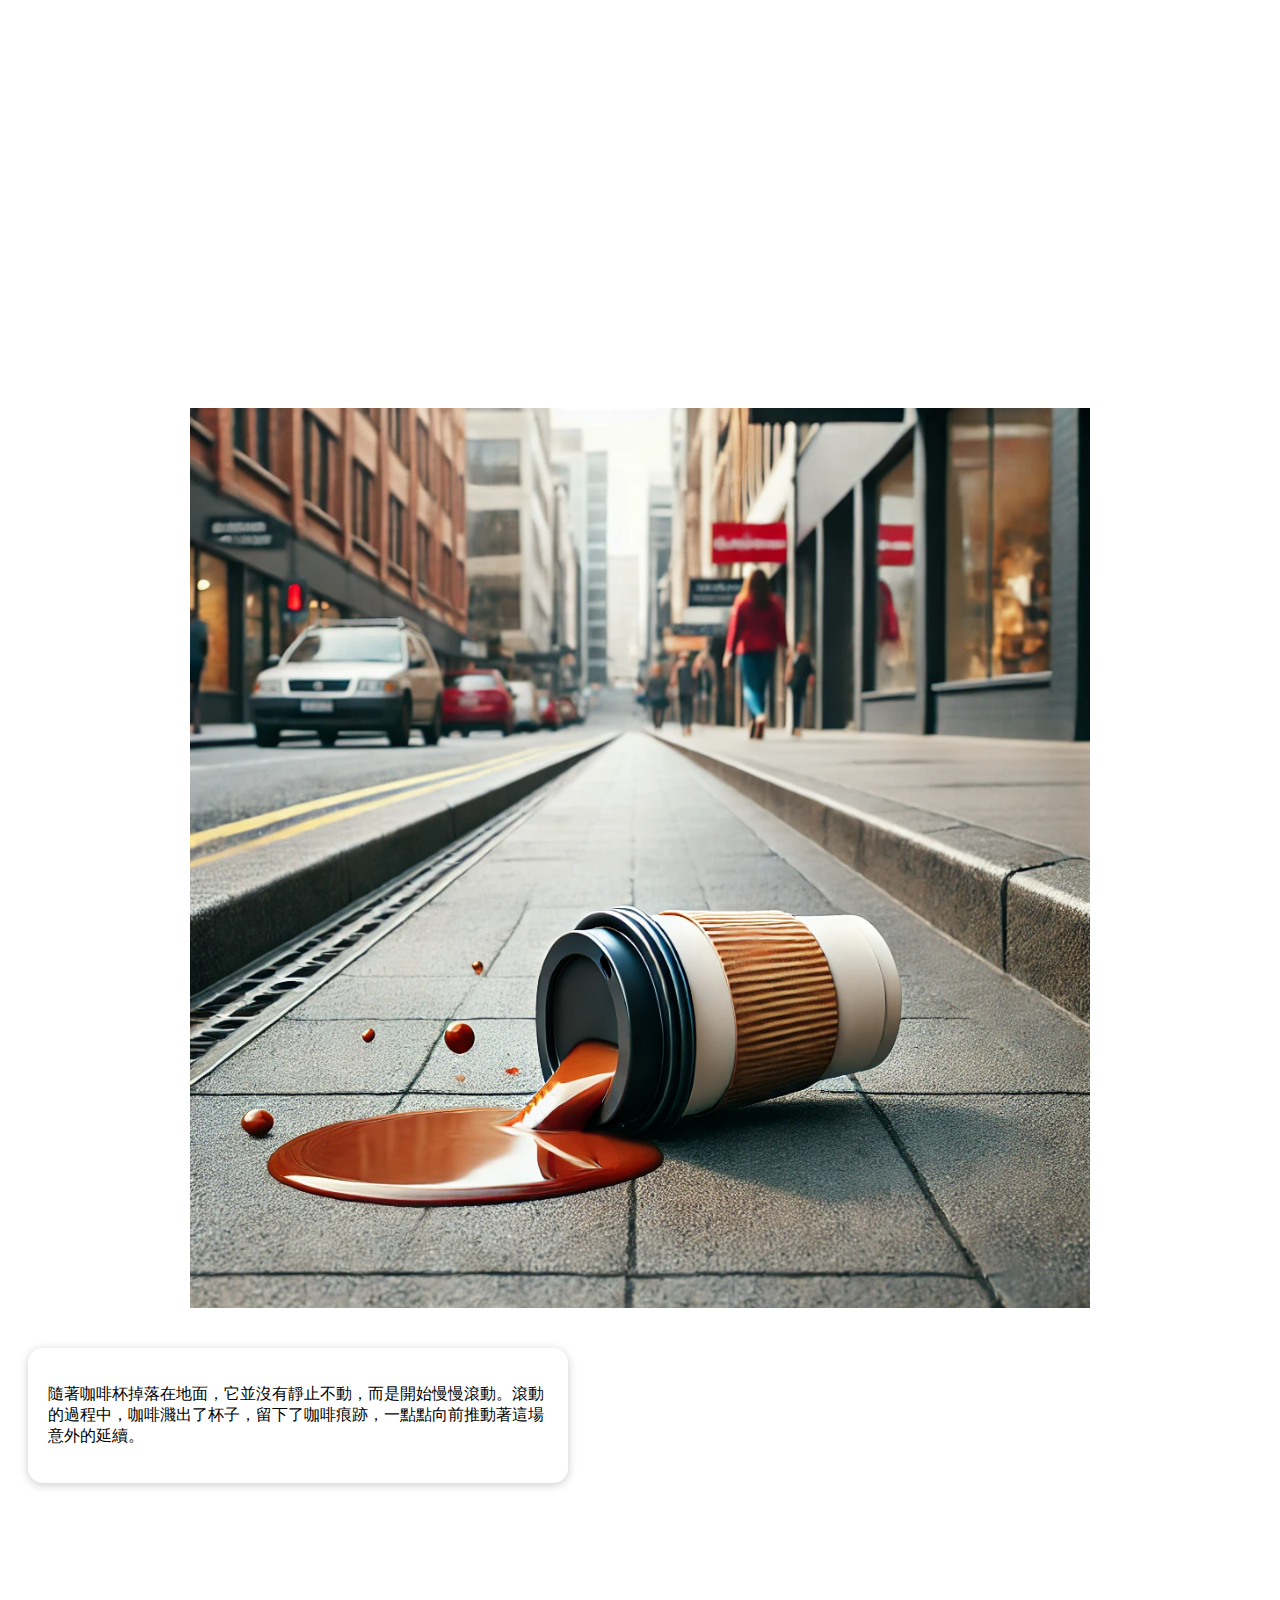
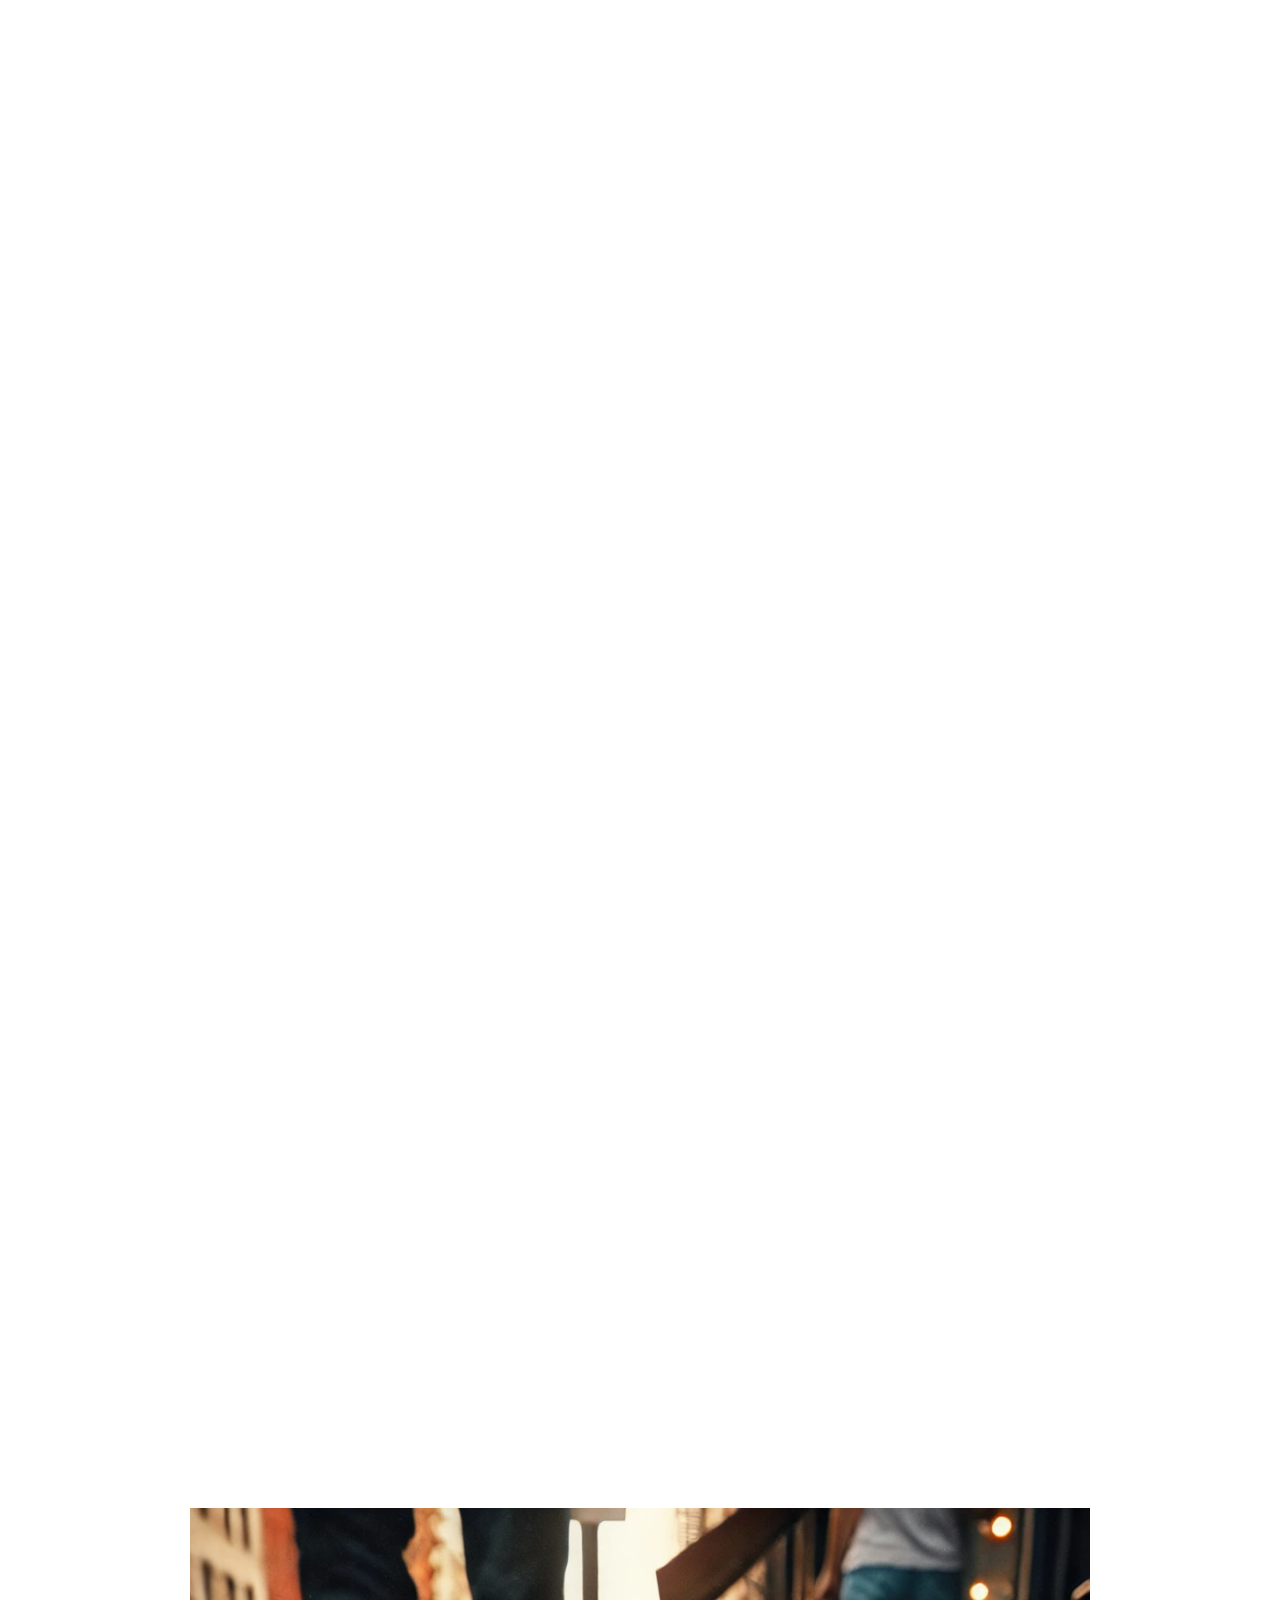
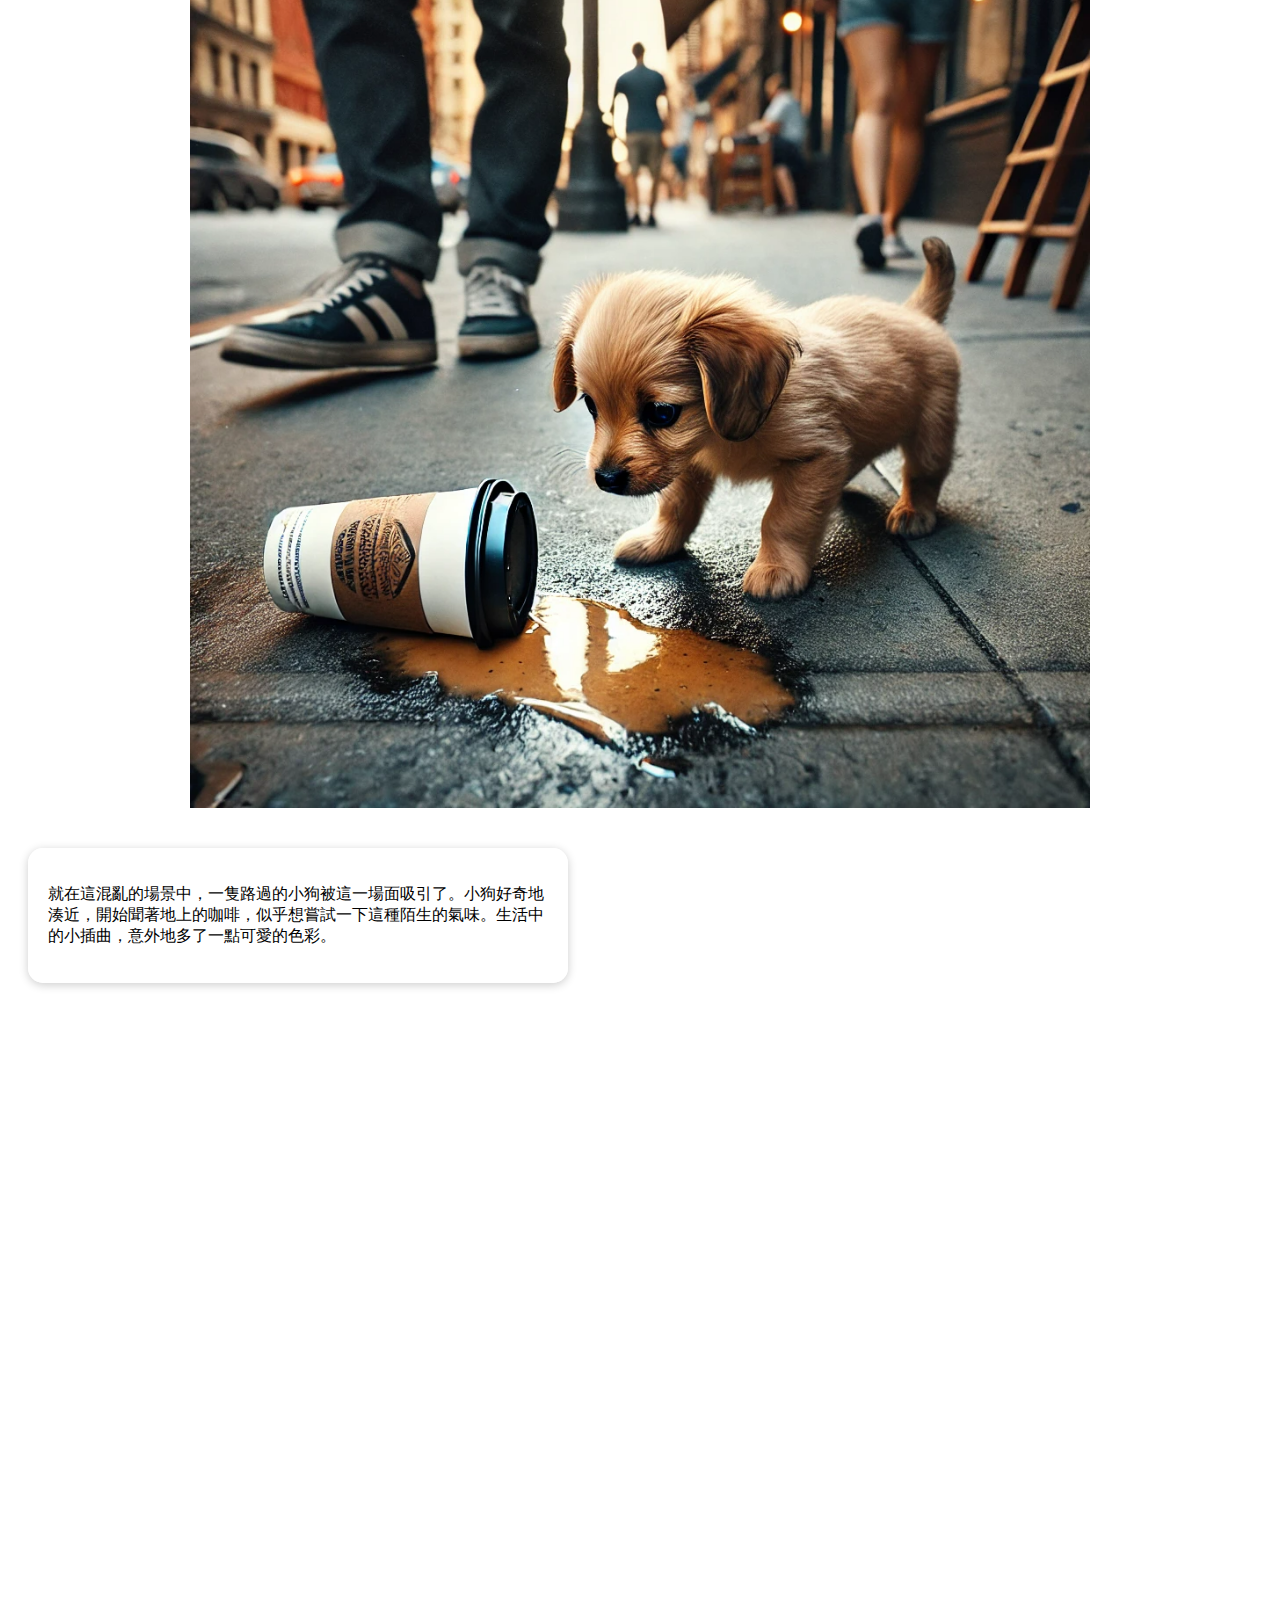
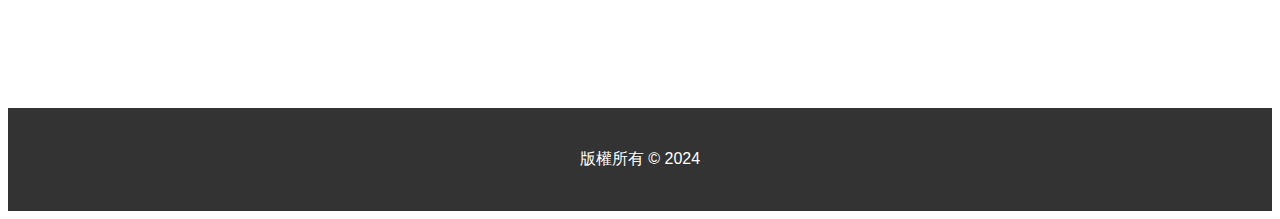
<file: web/as3.html>
<head>
  <!-- Required meta tags -->
  <meta charset="utf-8">
  <meta name="viewport" content="width=device-width, initial-scale=1, shrink-to-fit=no">

  <!-- Bootstrap CSS -->
  <link rel="stylesheet" href="https://cdn.jsdelivr.net/npm/bootstrap@4.5.3/dist/css/bootstrap.min.css" integrity="sha384-TX8t27EcRE3e/ihU7zmQxVncDAy5uIKz4rEkgIXeMed4M0jlfIDPvg6uqKI2xXr2" crossorigin="anonymous">

  <title>有趣的小故事</title>
  
  <style>
    /* 頁面整體樣式 */
    body {
        font-family: Arial, sans-serif;
    }

    /* 文字框樣式 */
    .text-box {
        background-color: rgba(255, 255, 255, 0.8); /* 半透明白色背景 */
        border-radius: 15px; /* 圓角 */
        padding: 20px; /* 內邊距 */
        box-shadow: 0 2px 10px rgba(0, 0, 0, 0.2); /* 陰影效果 */
        margin-top: 20px; /* 上邊距 */
        text-align: left; 
        width: 100%; /* 文字框寬度 */
        max-width: 500px; /* 最大寬度 */
    }

    /* 頁腳樣式 */
  </style>
</head>

<body>

  <!-- 主页面区域 -->
<div style="height:100vh; background-color: rgb(244, 205, 185); position: relative;">
  <!-- 居中显示的文字 -->
  <div style="position: absolute; top: 50%; left: 50%; transform: translate(-50%, -50%); text-align: center;">
      <h1>有趣的小故事</h1>
      <p>生傳三 何其叡</p>
  </div>
</div>

<div style="height:300vh">
  <div class="sticky-top bg" style="height:100vh; z-index:-1; background-image:url('https://rayray520.github.io/web/download2.png'); background-size: contain; background-position: center; background-repeat: no-repeat;"></div>
  <div class="row"style="overflow-y: scroll; padding: 20px;">
      <div class="col-6"></div>
      <div class="col-6 d-flex justify-content-end">
          <div class="text-box">
              <p>某天早晨，一個忙碌的上班族匆匆行走在城市街頭，手上拿著咖啡和文件。忽然間，他腳下打滑，手中的物品脫手而出，文件飛散，咖啡杯開始朝地面掉落。</p>
          </div>
      </div>
  </div>
</div>



<div style="height:300vh">
  <div class="sticky-top bg" style="height:100vh; z-index:-1; background-image:url('https://rayray520.github.io/web/download1.png'); background-size: contain; background-position: center; background-repeat: no-repeat;"></div>
  <div class="row"style="overflow-y: scroll; padding: 20px;">
      <div class="col-6"></div>
      <div class="col-6 d-flex justify-content-end">
          <div class="text-box">
              <p>隨著咖啡杯掉落在地面，它並沒有靜止不動，而是開始慢慢滾動。滾動的過程中，咖啡濺出了杯子，留下了咖啡痕跡，一點點向前推動著這場意外的延續。</p>
          </div>
      </div>
  </div>
</div>

<div style="height:200vh">
    <div class="sticky-top bg" style="height:100vh; z-index:-1; background-image:url('https://rayray520.github.io/web/download.png'); background-size: contain; background-position: center ; background-repeat: no-repeat;"></div>
    <div class="row"style="overflow-y: scroll; padding: 20px;" >
      <div class="col-6"></div>
      <div class="col-6 d-flex justify-content-end ">
         <div class="text-box">
           <p>就在這混亂的場景中，一隻路過的小狗被這一場面吸引了。小狗好奇地湊近，開始聞著地上的咖啡，似乎想嘗試一下這種陌生的氣味。生活中的小插曲，意外地多了一點可愛的色彩。</p>
        </div>
      </div>
  </div>  
</div>

    <footer>
      <p>版權所有 &copy; 2024</p>
    </footer>

  <style>
      footer {
          background-color: #333;
          color: white;
          padding: 25px;
          text-align: center;
      }
  </style>

</body>
</file>
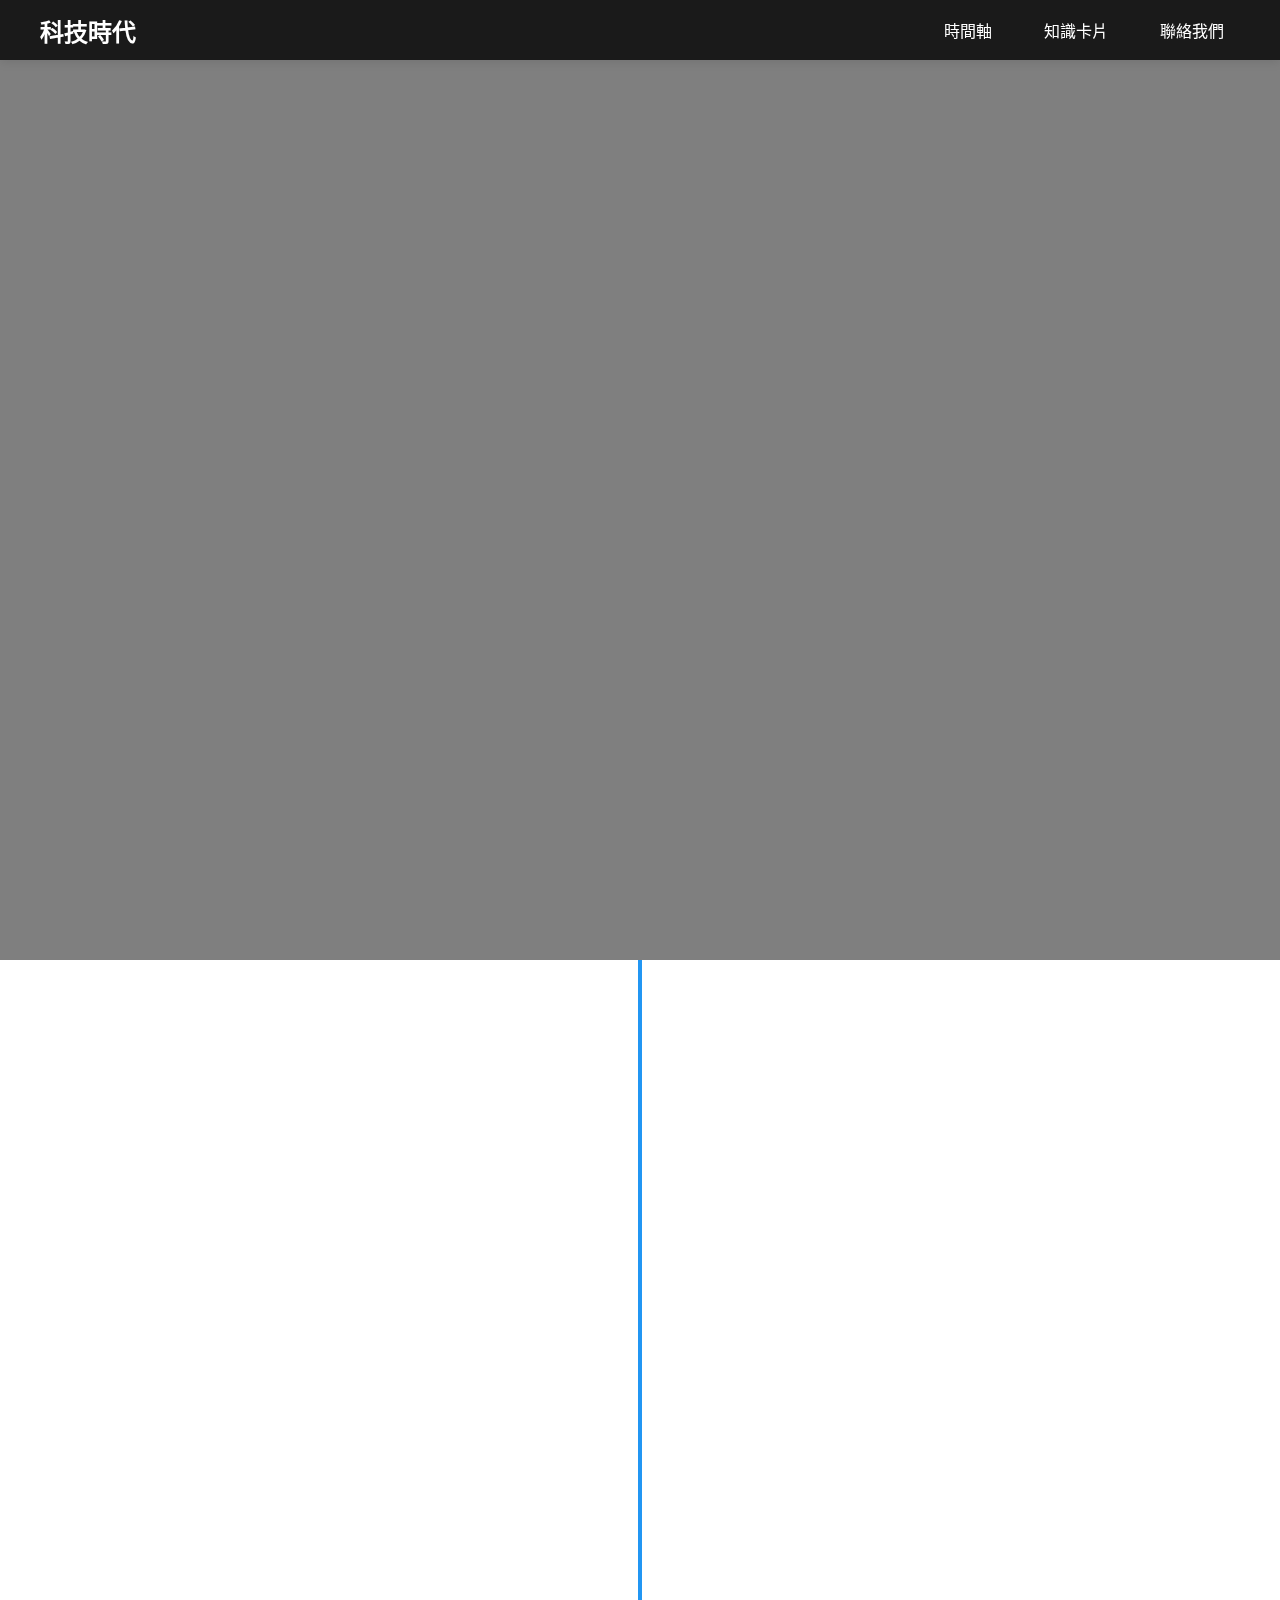
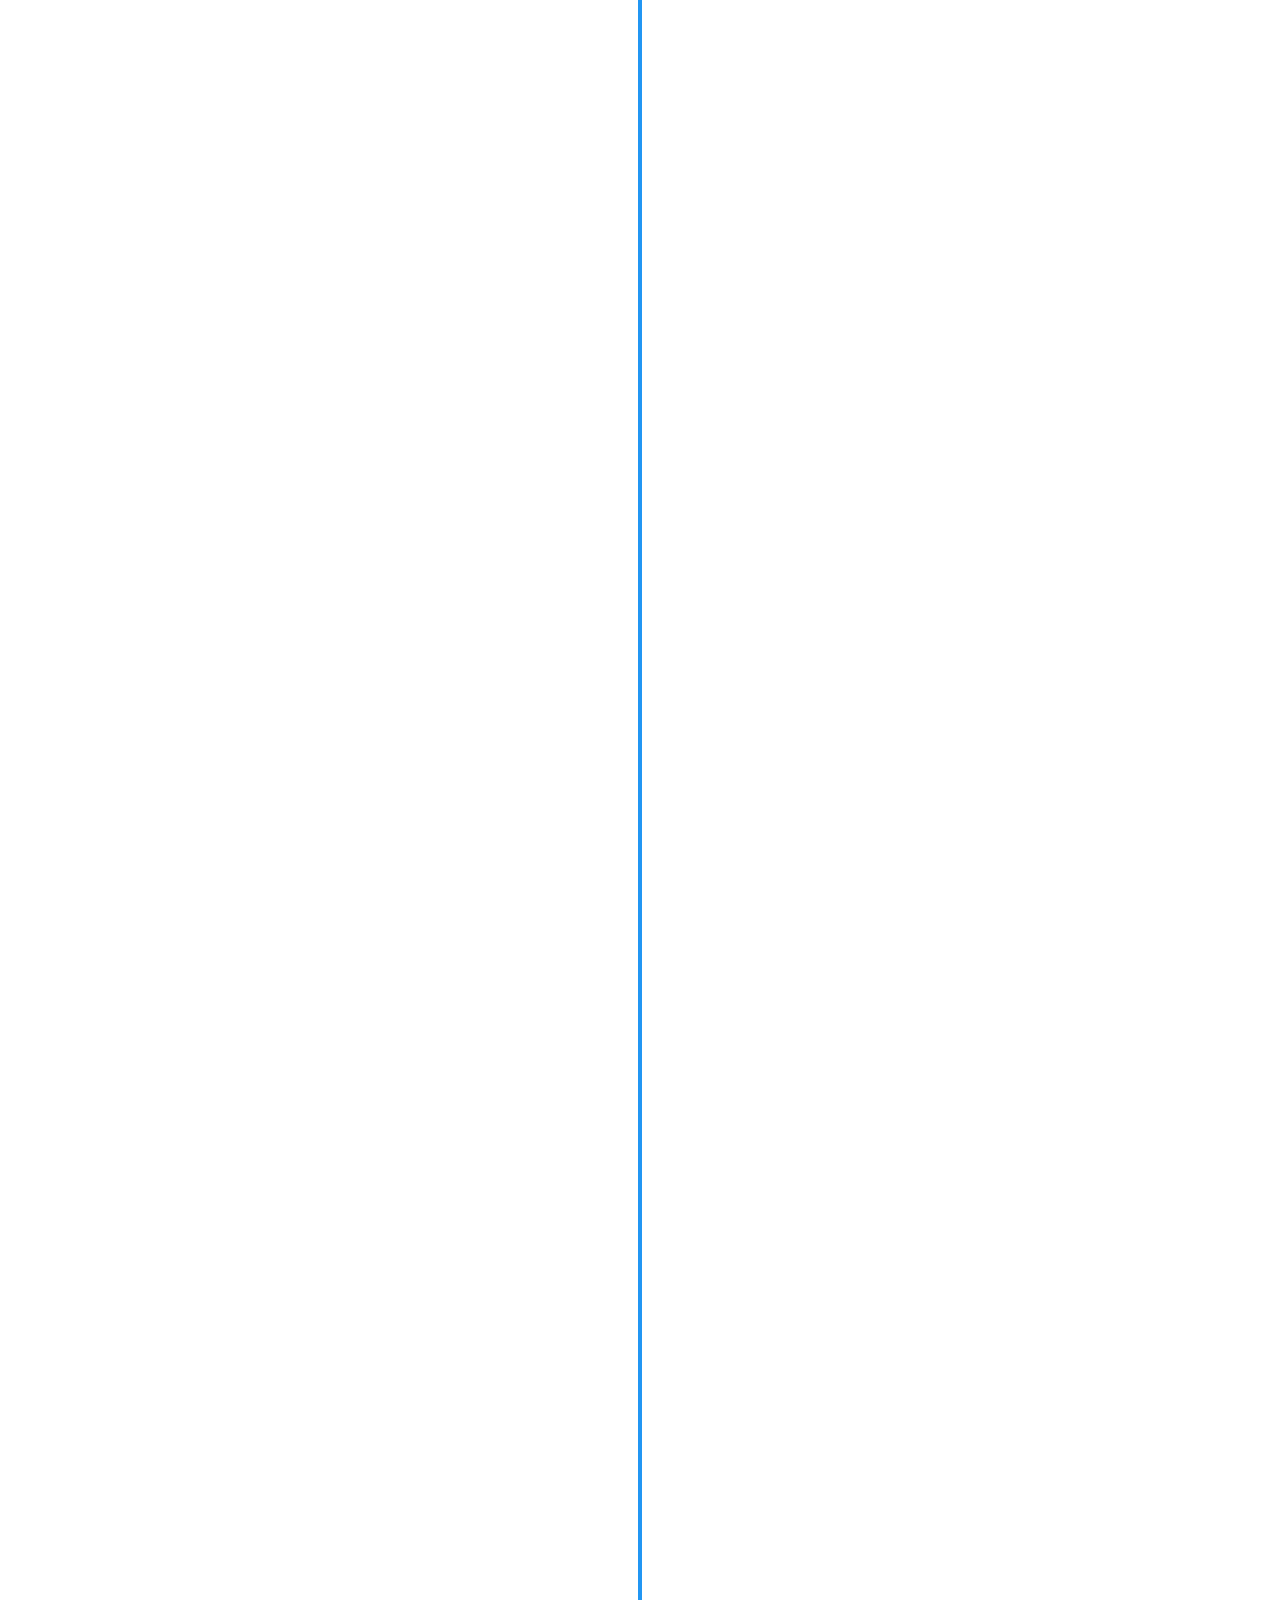
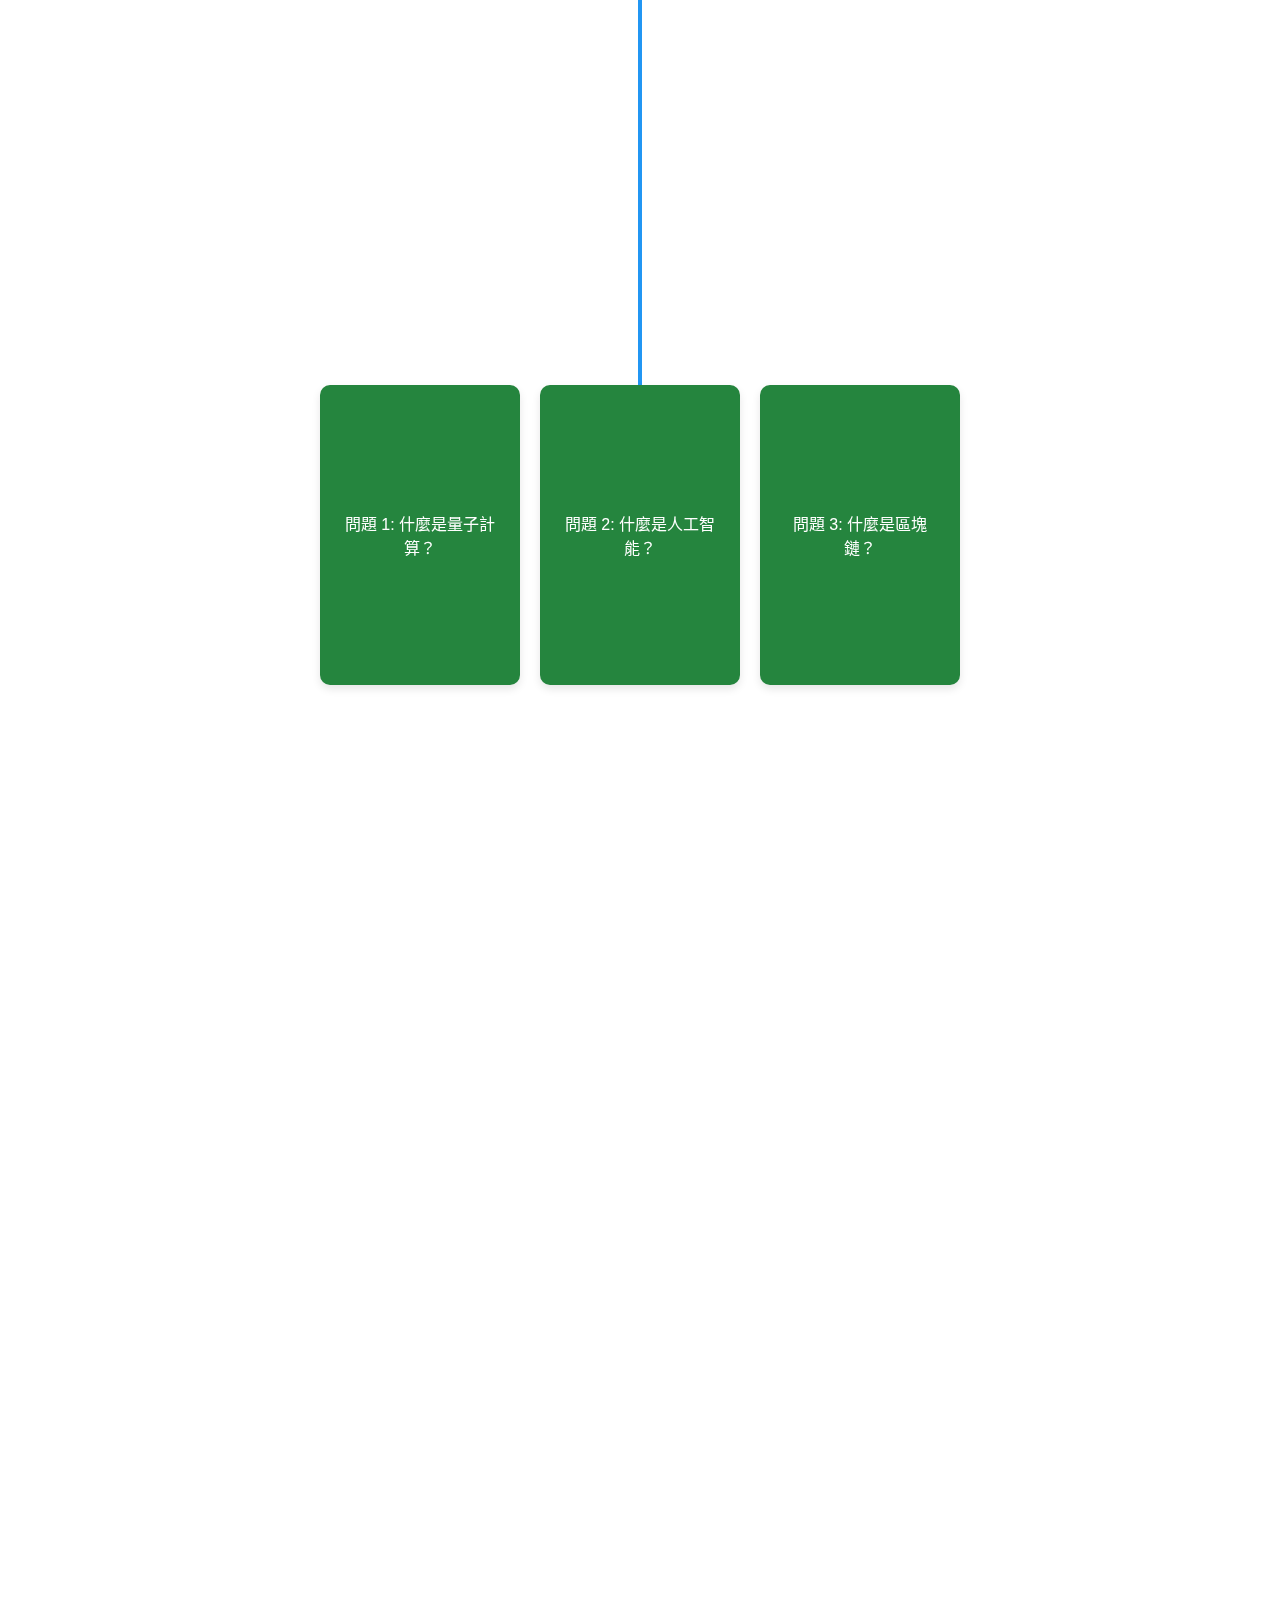
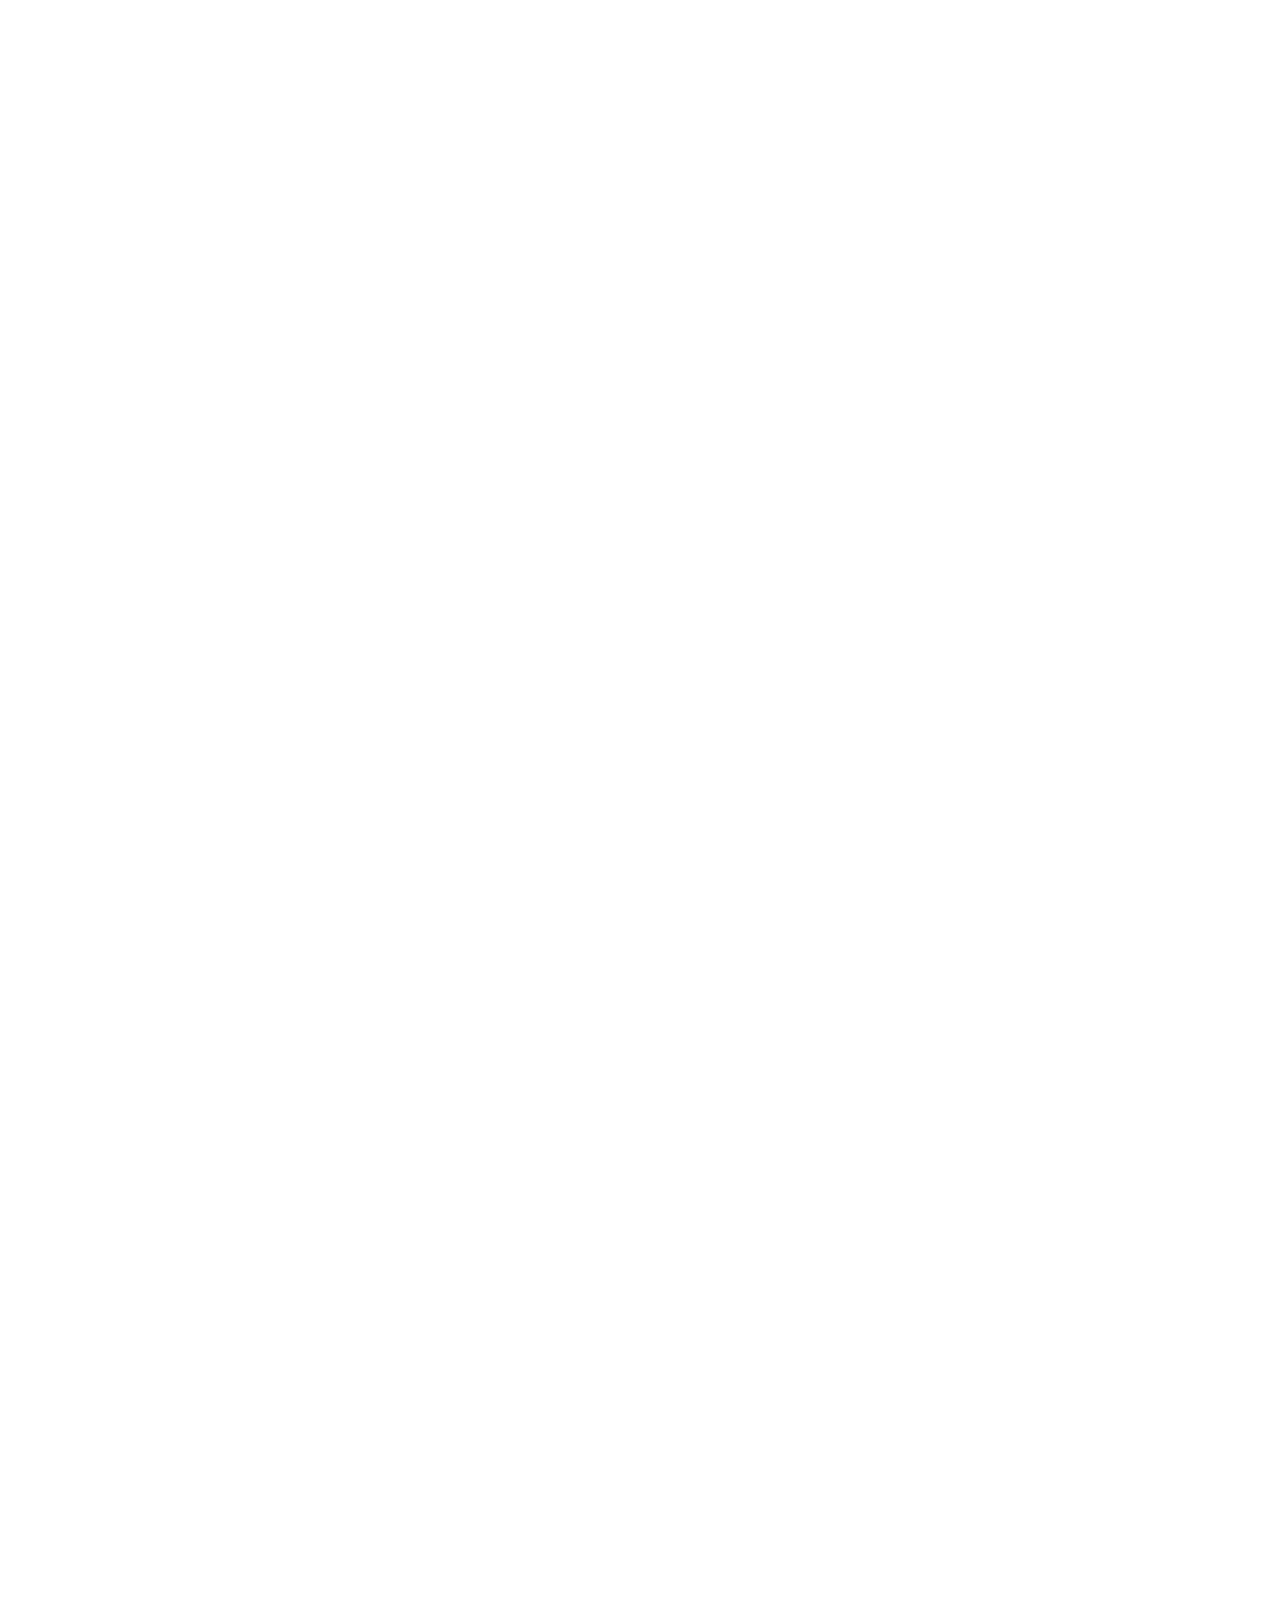
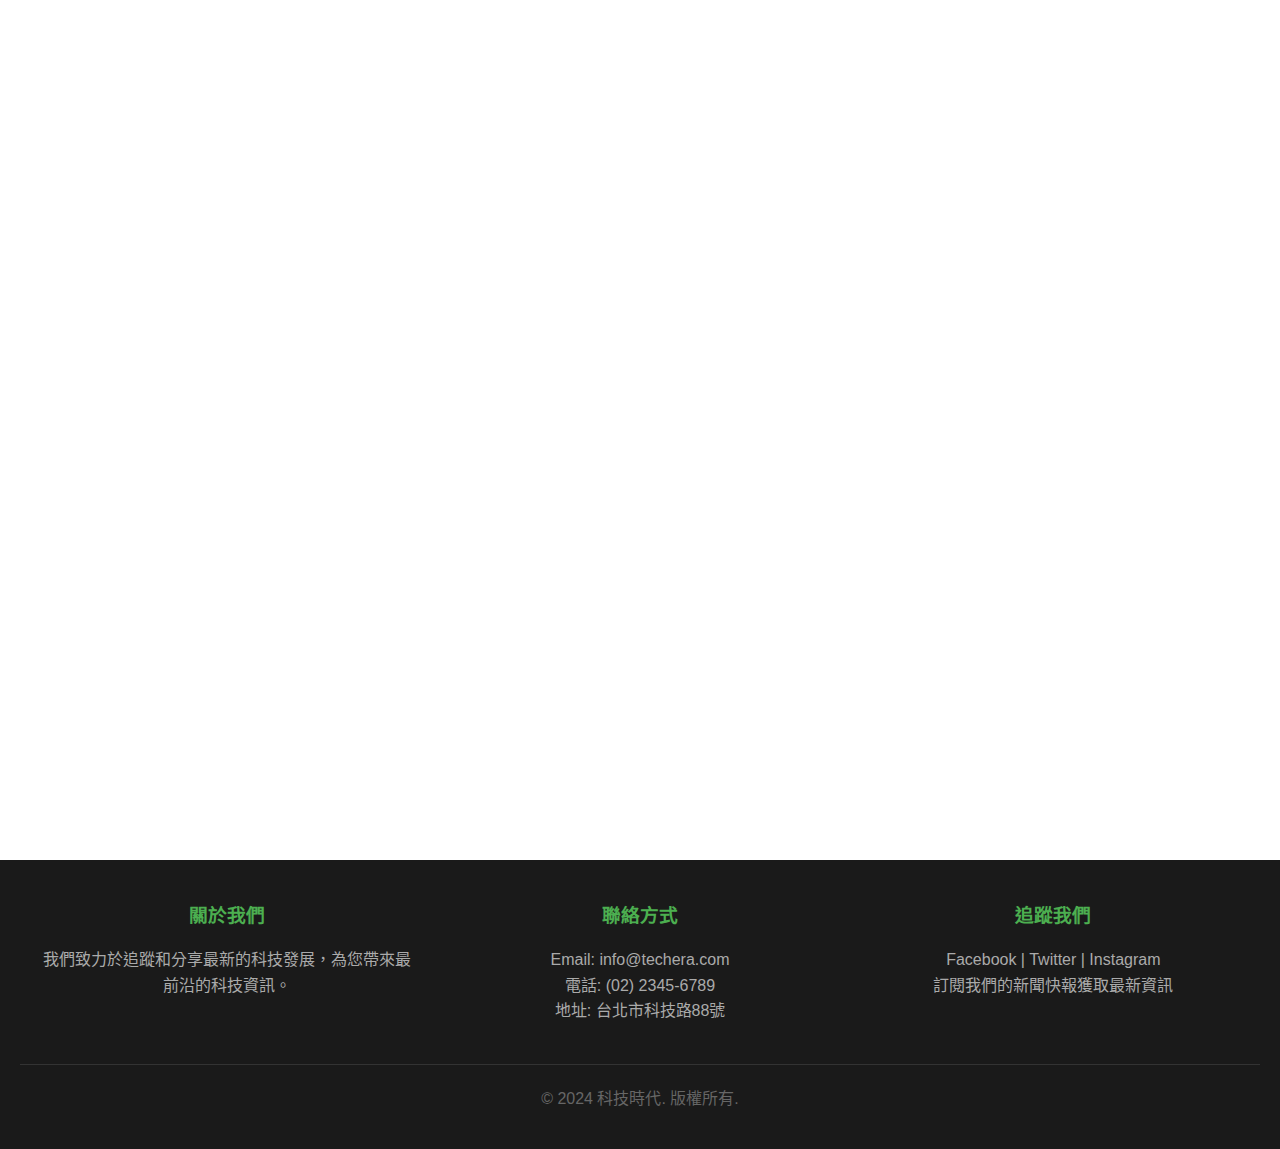
<file: web/as6.html>
<!DOCTYPE html>
<html lang="zh-TW">
<head>
    <meta charset="UTF-8">
    <title>互動時間軸與翻翻卡</title>
    <style>
        * {
            margin: 0;
            padding: 0;
            box-sizing: border-box;
        }

        body {
            font-family: -apple-system, BlinkMacSystemFont, "Segoe UI", Roboto, sans-serif;
            padding-top: 60px; /* 為固定banner留出空間 */
        }
 /* Banner樣式 */
        .video-banner {
            height: 100vh;
            position: relative;
            overflow: hidden;
        }

        .video-container {
            position: sticky;
            top: 0;
            width: 100%;
            height: 100vh;
            overflow: hidden;
        }

        .video-container video {
            width: 100%;
            height: 100%;
            object-fit: cover;
        }

        .banner-overlay {
            position: absolute;
            top: 0;
            left: 0;
            width: 100%;
            height: 100%;
            background: rgba(0, 0, 0, 0.5);
            display: flex;
            flex-direction: column;
            justify-content: center;
            align-items: center;
            color: white;
            text-align: center;
        }

        .banner-text {
            max-width: 800px;
            padding: 0 20px;
        }

        .banner-text h1 {
            font-size: 3em;
            margin-bottom: 20px;
            opacity: 0;
            transform: translateY(30px);
            animation: fadeInUp 1s forwards;
        }

        .banner-text p {
            font-size: 1.2em;
            margin-bottom: 30px;
            opacity: 0;
            transform: translateY(30px);
            animation: fadeInUp 1s 0.3s forwards;
        }

        @keyframes fadeInUp {
            to {
                opacity: 1;
                transform: translateY(0);
            }
        }

        .navigation {
            position: fixed;
            top: 0;
            left: 0;
            width: 100%;
            padding: 20px 40px;
            z-index: 1000;
            display: flex;
            justify-content: space-between;
            align-items: center;
            background: rgba(0, 0, 0, 0.8);
            backdrop-filter: blur(10px);
        }

        .nav-logo {
            color: white;
            font-size: 24px;
            font-weight: bold;
        }

        .nav-links {
            display: flex;
            gap: 20px;
        }

        .nav-links a {
            color: white;
            text-decoration: none;
            padding: 8px 16px;
            border-radius: 4px;
            transition: background-color 0.3s;
        }

        .nav-links a:hover {
            background: rgba(255, 255, 255, 0.1);
        }
        /* Banner樣式 */
        .banner {
            position: fixed;
            top: 0;
            left: 0;
            width: 100%;
            height: 60px;
            background: #1a1a1a;
            color: white;
            display: flex;
            justify-content: space-between;
            align-items: center;
            padding: 0 40px;
            box-shadow: 0 2px 10px rgba(0,0,0,0.1);
            z-index: 1000;
        }

        .banner-logo {
            font-size: 24px;
            font-weight: bold;
        }

        .banner-nav {
            display: flex;
            gap: 20px;
        }

        .banner-nav a {
            color: white;
            text-decoration: none;
            padding: 8px 16px;
            border-radius: 4px;
            transition: background-color 0.3s;
        }

        .banner-nav a:hover {
            background: rgba(255,255,255,0.1);
        }

        /* Footer樣式 */
        .footer {
            background: #1a1a1a;
            color: white;
            padding: 40px 20px;
            text-align: center;
        }

        .footer-content {
            max-width: 1200px;
            margin: 0 auto;
            display: grid;
            grid-template-columns: repeat(3, 1fr);
            gap: 40px;
        }

        .footer-section h3 {
            margin-bottom: 20px;
            color: #4CAF50;
        }

        .footer-section p {
            line-height: 1.6;
            color: #aaa;
        }

        .footer-bottom {
            margin-top: 40px;
            padding-top: 20px;
            border-top: 1px solid #333;
            color: #666;
        }

        /* 原有的時間軸樣式 */
        .timeline-container {
            position: relative;
            min-height: 300vh;
            padding: 100px 0;
        }

        .timeline-line {
            position: absolute;
            left: 50%;
            top: 0;
            bottom: 0;
            width: 4px;
            background: #2196F3;
            transform: translateX(-50%);
        }

        .timeline-item {
            position: relative;
            width: 50%;
            padding: 20px;
            margin: 100px 0;
            opacity: 0;
            transform: translateX(-100%);
            transition: all 0.6s ease;
        }

        .timeline-item:nth-child(even) {
            margin-left: 50%;
            transform: translateX(100%);
        }

        .timeline-item.visible {
            opacity: 1;
            transform: translateX(0);
        }

        .timeline-item::before {
            content: '';
            position: absolute;
            right: -7px;
            top: 50%;
            width: 14px;
            height: 14px;
            background: #2196F3;
            border-radius: 50%;
            transform: translateY(-50%);
        }

        .timeline-item:nth-child(even)::before {
            left: -7px;
            right: auto;
        }

        .timeline-content {
            background: white;
            padding: 20px;
            border-radius: 8px;
            box-shadow: 0 2px 10px rgba(0,0,0,0.1);
        }

        /* 翻翻卡樣式 */
        .cards-container {
            height: 400vh;
            position: relative;
        }

        .cards-wrapper {
            display: flex;
            justify-content: center;
            gap: 20px;
            padding: 20px;
            position: sticky;
            top: 50%;
            transform: translateY(-50%);
        }

        .card {
            width: 200px;
            height: 300px;
            position: relative;
            transform-style: preserve-3d;
            transition: transform 0.6s;
        }

        .card.flipped {
            transform: rotateY(180deg);
        }

        .card-front,
        .card-back {
            position: absolute;
            width: 100%;
            height: 100%;
            backface-visibility: hidden;
            display: flex;
            align-items: center;
            justify-content: center;
            padding: 20px;
            border-radius: 10px;
            box-shadow: 0 4px 8px rgba(0,0,0,0.1);
            text-align: center;
        }

        .card-front {
            background: #25853e;
            color: white;
        }

        .card-back {
            background: #2196F3;
            color: white;
            transform: rotateY(180deg);
        }

        .prompt {
            position: absolute;
            left: 50%;
            transform: translateX(-50%);
            text-align: center;
            font-size: 24px;
            opacity: 0;
            transition: opacity 0.3s;
        }

        .prompt.visible {
            opacity: 1;
        }

        #thinkingPrompt {
            top: 150vh;
        }
    </style>
</head>
<body>
    
    <!-- Banner -->
    <div class="banner">
        <div class="banner-logo">科技時代</div>
        <nav class="banner-nav">
            <a href="#timeline">時間軸</a>
            <a href="#cards">知識卡片</a>
            <a href="#contact">聯絡我們</a>
        </nav>
    </div>
    <div class="video-banner" id="video-banner">
        <div class="video-container">
            <video autoplay muted loop playsinline>
                <source src="https://web.cw.com.tw/climate-2020/deforestation/cover.mp4 "type="video/mp4">
                <!-- 注意：這裡使用了placeholder，實際使用時請替換為真實視頻路徑 -->
            </video>
            <div class="banner-overlay">
                <div class="banner-text">
                    <h1>探索科技的未來</h1>
                    <p>跟隨我們的腳步，一起見證科技發展的每個重要時刻</p>
                </div>
            </div>
        </div>
    </div>
    <!-- 時間軸區域 -->
    <div class="timeline-container" id="timeline">
        <div class="timeline-line"></div>
        <div class="timeline-item">
            <div class="timeline-content">
                <h3>2020年1月</h3>
                <p>人工智能在醫療領域取得重大突破，成功預測多種疾病的早期症狀。</p>
            </div>
        </div>
        <div class="timeline-item">
            <div class="timeline-content">
                <h3>2020年4月</h3>
                <p>全球首個量子計算機網絡成功建立，為未來量子互聯網奠定基礎。</p>
            </div>
        </div>
        <div class="timeline-item">
            <div class="timeline-content">
                <h3>2020年7月</h3>
                <p>自動駕駛技術在城市道路測試中達到99.9%的安全率。</p>
            </div>
        </div>
        <div class="timeline-item">
            <div class="timeline-content">
                <h3>2020年10月</h3>
                <p>可再生能源發電量首次超過化石燃料，標誌著能源革命的重要里程碑。</p>
            </div>
        </div>
        <div class="timeline-item">
            <div class="timeline-content">
                <h3>2021年1月</h3>
                <p>首個商業化的腦機接口設備獲得批准，開啟人機交互新紀元。</p>
            </div>
        </div>
        <div class="timeline-item">
            <div class="timeline-content">
                <h3>2021年4月</h3>
                <p>突破性的基因編輯技術成功治癒遺傳性疾病。</p>
            </div>
        </div>
        <div class="timeline-item">
            <div class="timeline-content">
                <h3>2021年7月</h3>
                <p>第一座商業化核聚變反應堆開始運行，解決能源危機。</p>
            </div>
        </div>
        <div class="timeline-item">
            <div class="timeline-content">
                <h3>2021年10月</h3>
                <p>全球首個太空旅遊站成功部署，開啟太空旅遊新時代。</p>
            </div>
        </div>
        <div class="timeline-item">
            <div class="timeline-content">
                <h3>2022年1月</h3>
                <p>新型可降解塑料技術投入商業使用，有效解決塑料污染問題。</p>
            </div>
        </div>
        <div class="timeline-item">
            <div class="timeline-content">
                <h3>2022年4月</h3>
                <p>全球首個數字貨幣系統正式運行，革新金融體系。</p>
            </div>
        </div>
    </div>

    <!-- 翻翻卡區域 -->
    <div class="cards-container" id="cards">
        <h2 style="text-align: center; padding: 20px;">測試你的科技知識</h2>
        <div class="cards-wrapper">
            <div class="card">
                <div class="card-front">問題 1: 什麼是量子計算？</div>
                <div class="card-back">量子計算利用量子疊加態進行並行運算，可以解決傳統計算機難以處理的複雜問題。</div>
            </div>
            <div class="card">
                <div class="card-front">問題 2: 什麼是人工智能？</div>
                <div class="card-back">人工智能是模擬人類智能的計算機系統，能夠學習、推理和自主決策。</div>
            </div>
            <div class="card">
                <div class="card-front">問題 3: 什麼是區塊鏈？</div>
                <div class="card-back">區塊鏈是一種分散式帳本技術，通過密碼學確保數據的安全性和不可篡改性。</div>
            </div>
        </div>
        <div id="thinkingPrompt" class="prompt">你想清楚答案了嗎？</div>
    </div>

    <!-- Footer -->
    <footer class="footer" id="contact">
        <div class="footer-content">
            <div class="footer-section">
                <h3>關於我們</h3>
                <p>我們致力於追蹤和分享最新的科技發展，為您帶來最前沿的科技資訊。</p>
            </div>
            <div class="footer-section">
                <h3>聯絡方式</h3>
                <p>Email: info@techera.com<br>
                   電話: (02) 2345-6789<br>
                   地址: 台北市科技路88號</p>
            </div>
            <div class="footer-section">
                <h3>追蹤我們</h3>
                <p>Facebook | Twitter | Instagram<br>
                   訂閱我們的新聞快報獲取最新資訊</p>
            </div>
        </div>
        <div class="footer-bottom">
            <p>&copy; 2024 科技時代. 版權所有.</p>
        </div>
    </footer>

    <script>
        // 監控時間軸項目的可見性
        function checkTimelineVisibility() {
            const items = document.querySelectorAll('.timeline-item');
            items.forEach(item => {
                const rect = item.getBoundingClientRect();
                if (rect.top < window.innerHeight * 0.8) {
                    item.classList.add('visible');
                }
            });
        }

        // 監控翻翻卡的狀態
        function checkCardsState() {
            const container = document.querySelector('.cards-container');
            const cards = document.querySelectorAll('.card');
            const thinkingPrompt = document.getElementById('thinkingPrompt');
            const containerRect = container.getBoundingClientRect();
            const scrollProgress = -containerRect.top;

            // 顯示思考提示
            if (scrollProgress > container.offsetHeight * 0.15) {
                thinkingPrompt.classList.add('visible');
            } else {
                thinkingPrompt.classList.remove('visible');
            }

            // 翻轉卡片
            if (scrollProgress > container.offsetHeight * 0.25) {
                cards.forEach(card => {
                    card.classList.add('flipped');
                });
            } else {
                cards.forEach(card => {
                    card.classList.remove('flipped');
                });
            }
        }

        // 平滑滾動功能
        document.querySelectorAll('a[href^="#"]').forEach(anchor => {
            anchor.addEventListener('click', function (e) {
                e.preventDefault();
                document.querySelector(this.getAttribute('href')).scrollIntoView({
                    behavior: 'smooth'
                });
            });
        });

        // 監聽滾動事件
        window.addEventListener('scroll', () => {
            checkTimelineVisibility();
            checkCardsState();
        });

        // 初始檢查
        checkTimelineVisibility();
        checkCardsState();
    </script>
</body>
</html>
</file>
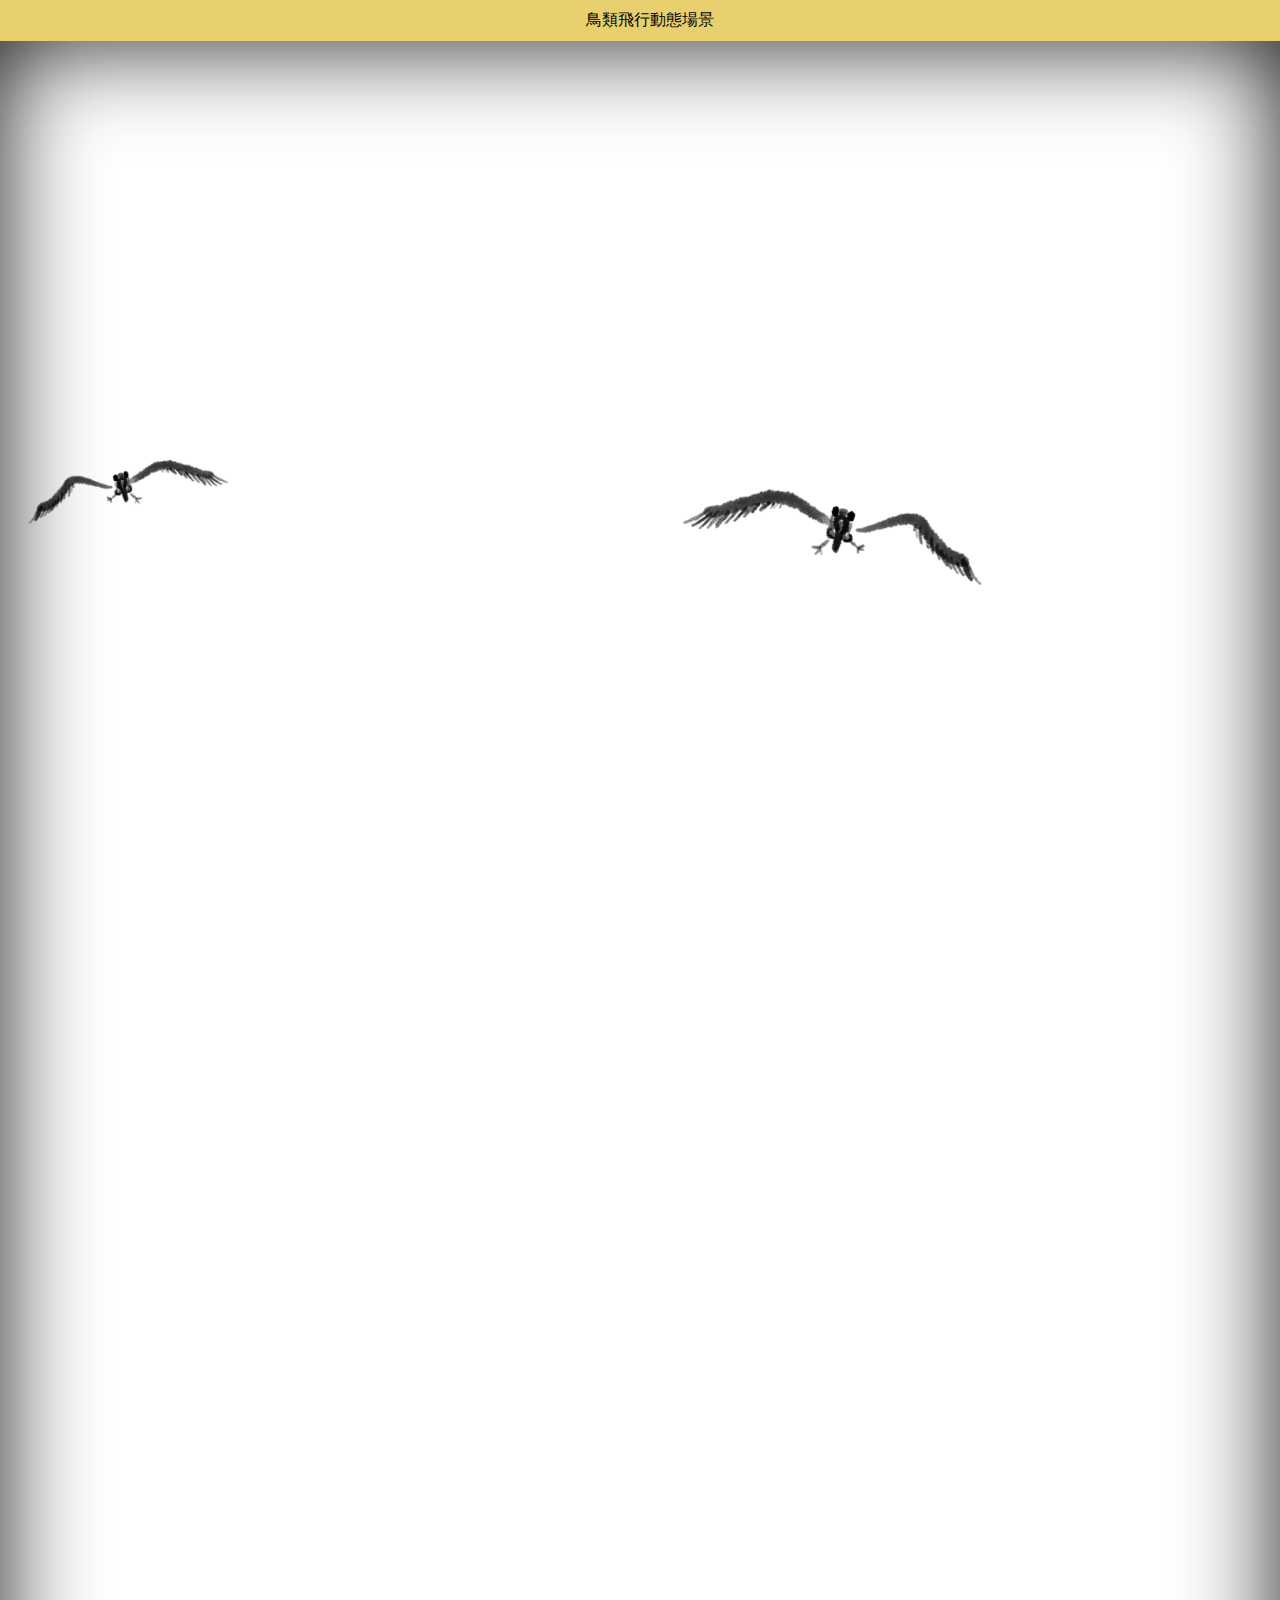
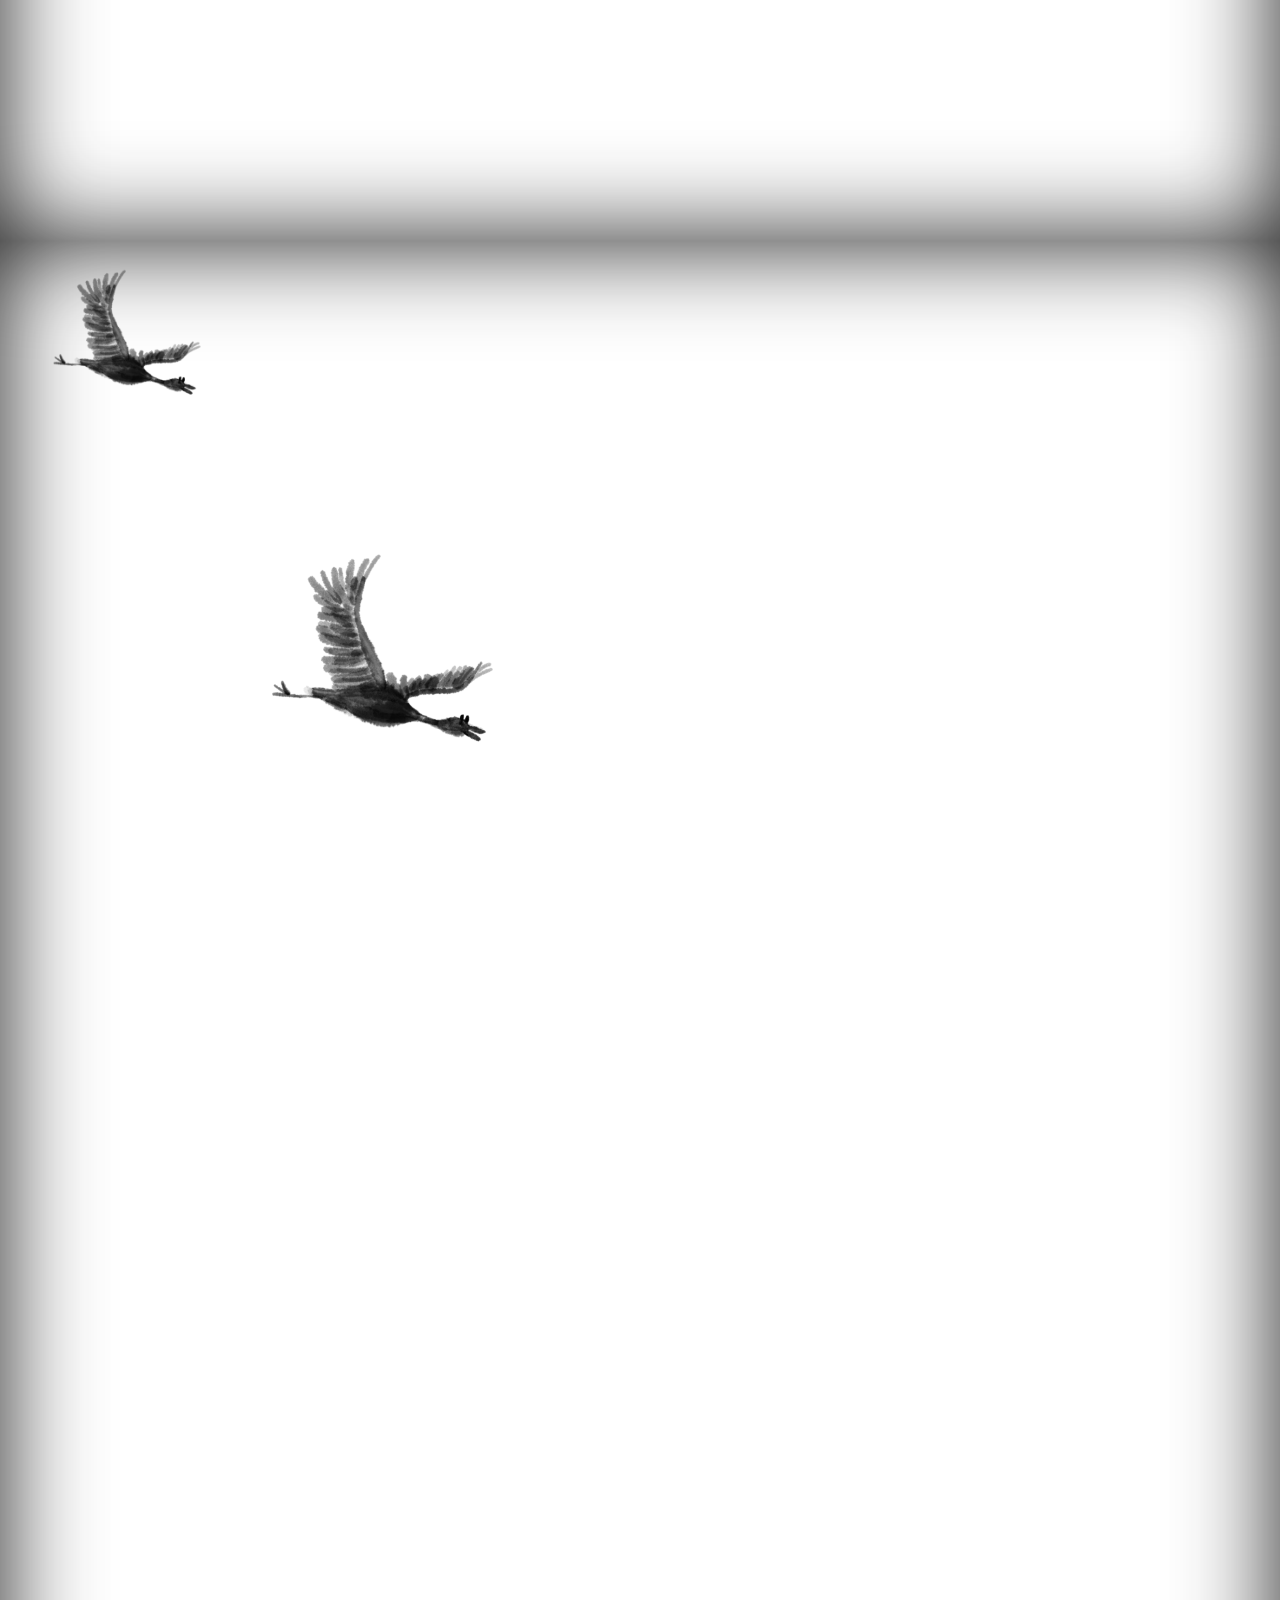
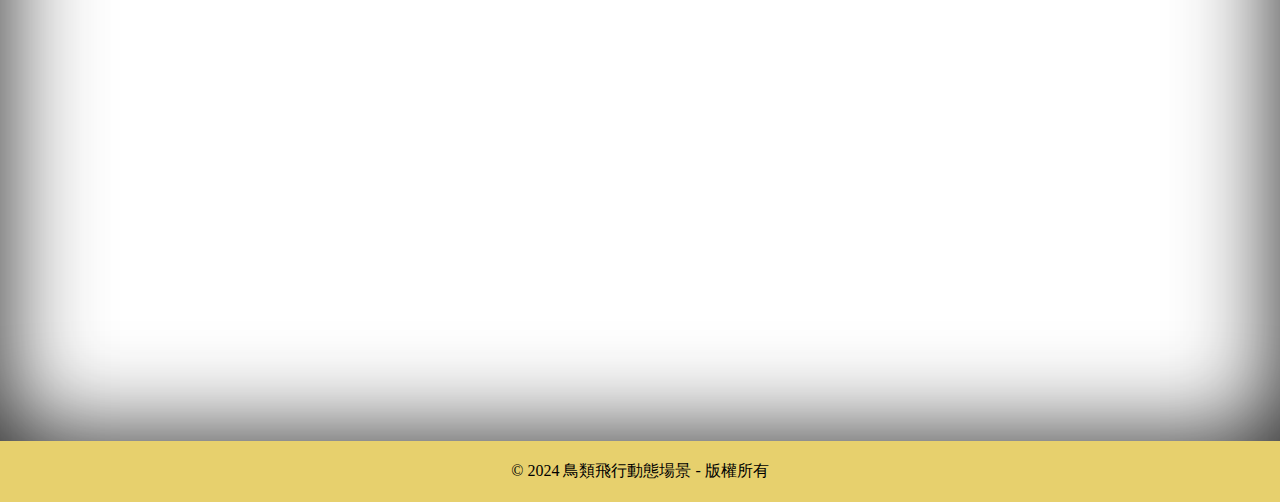
<file: web/as7.html>
<!DOCTYPE html>
<html>
<head>
<style>
body {
  margin: 0;
  overflow-x: hidden;
}

#banner {
            
            top: 0;
            left: 0;
            width: 100%;
            background-color: rgba(228, 203, 93, 0.9);
            color: black;
            text-align: center;
            padding: 10px;
            z-index: 1000;
        }

.parallax-section {
  height: 200vh;
  position: relative;
  overflow: hidden;
  background-position: center;
  background-repeat: no-repeat;
  background-size: 120% auto;
}

#section1 {
  background-image: url('https://rayray520.github.io/web/17009765.jpg');
}

#section2 {
  background-image: url('https://rayray520.github.io/web/17009768.jpg');
}

.character {
  width: 30%;
  position: absolute;
  transition: all 0.5s ease-out;
}

.innershadow1 {
  box-shadow: inset 0 0 100px rgba(0, 0, 0, 0.9);
}

#footer {
            background-color:  rgba(228, 203, 93, 0.9);
            color: black;
            text-align: center;
            padding: 20px;
            position: relative;
            z-index: 1000;
          }

</style>
</head>
<body>

  <div id="banner">
    鳥類飛行動態場景
</div>

  <section id="section1" class="parallax-section innershadow1">
    <img class="character scrollable" 
         data-top="20" 
         data-top2="70" 
         data-width="20" 
         data-width2="60" 
         data-speed="0"
         src="https://rayray520.github.io/web/bird4.png" 
         style="width:50%; top:20%; left:0%;">
         
    <img class="character scrollable" 
         data-top="20" 
         data-top2="80" 
         data-left="50" 
         data-left2="40" 
         data-width="30" 
         data-width2="40"
         data-speed="1.3"
         src="https://rayray520.github.io/web/bird5.png" 
         style="width:30%; top:20%; left:0%;">
  </section>

  <section id="section2" class="parallax-section innershadow1">
    <img class="character scrollable" 
         data-top="0" 
         data-top2="65" 
         data-left="0" 
         data-left2="45" 
         data-width="20" 
         data-width2="30" 
         src="https://rayray520.github.io/web/bird6.png" 
         style="width:20%; top:0%; left:0%;">
         
    <img class="character scrollable" 
         data-top="15" 
         data-top2="80" 
         data-left="15" 
         data-left2="50" 
         data-width="30" 
         data-width2="40" 
         src="https://rayray520.github.io/web/bird6.png" 
         style="width:30%; top:15%; left:15%;">
  </section>

  <div id="footer">
    © 2024 鳥類飛行動態場景 - 版權所有
</div>

<script>
document.addEventListener('DOMContentLoaded', () => {
  const windowHeight = window.innerHeight;
  
  function updateElements() {
    const scrolled = window.pageYOffset;
    
    // 更新背景位置
    document.querySelectorAll('.parallax-section').forEach(section => {
      const rect = section.getBoundingClientRect();
      const sectionHeight = section.offsetHeight;
      const scrollRange = sectionHeight - windowHeight; // 可滾動範圍
      
      if (rect.top <= windowHeight && rect.bottom >= 0) {
        const scrollPercentage = (rect.top / windowHeight) * 30;
        section.style.backgroundPosition = `center ${scrollPercentage}%`;
      }
    });
    
    // 更新可滾動元素
    document.querySelectorAll('.scrollable').forEach(element => {
      const parent = element.closest('.parallax-section');
      const parentRect = parent.getBoundingClientRect();
      const parentOffset = parent.offsetTop;
      const parentHeight = parent.offsetHeight;
      const scrollRange = parentHeight - windowHeight; // 可滾動範圍
      
      if (parentRect.top <= windowHeight && parentRect.bottom >= 0) {
        let parentScrolled = scrolled - parentOffset;
        
        // 限制滾動範圍
        parentScrolled = Math.max(0, Math.min(parentScrolled, scrollRange));
        
        // 計算進度比例 (0 到 1 之間)
        const progress = Math.min(parentScrolled / scrollRange, 1);
        
        // 更新 top 位置
        if (element.dataset.top !== undefined) {
          const topChange = (element.dataset.top2 - element.dataset.top) * progress;
          element.style.top = (Number(element.dataset.top) + topChange) + '%';
        }
        
        // 更新 left 位置
        if (element.dataset.left !== undefined) {
          const leftChange = (element.dataset.left2 - element.dataset.left) * progress;
          element.style.left = (Number(element.dataset.left) + leftChange) + '%';
        }
        
        // 更新寬度
        if (element.dataset.width !== undefined) {
          const widthChange = (element.dataset.width2 - element.dataset.width) * progress;
          element.style.width = (Number(element.dataset.width) + widthChange) + '%';
        }
      }
    });
  }

  // 監聽滾動事件
  let ticking = false;
  window.addEventListener('scroll', () => {
    if (!ticking) {
      window.requestAnimationFrame(() => {
        updateElements();
        ticking = false;
      });
      ticking = true;
    }
  });
  
  // 初始化位置
  updateElements();
});
</script>
</body>
</html>
</file>
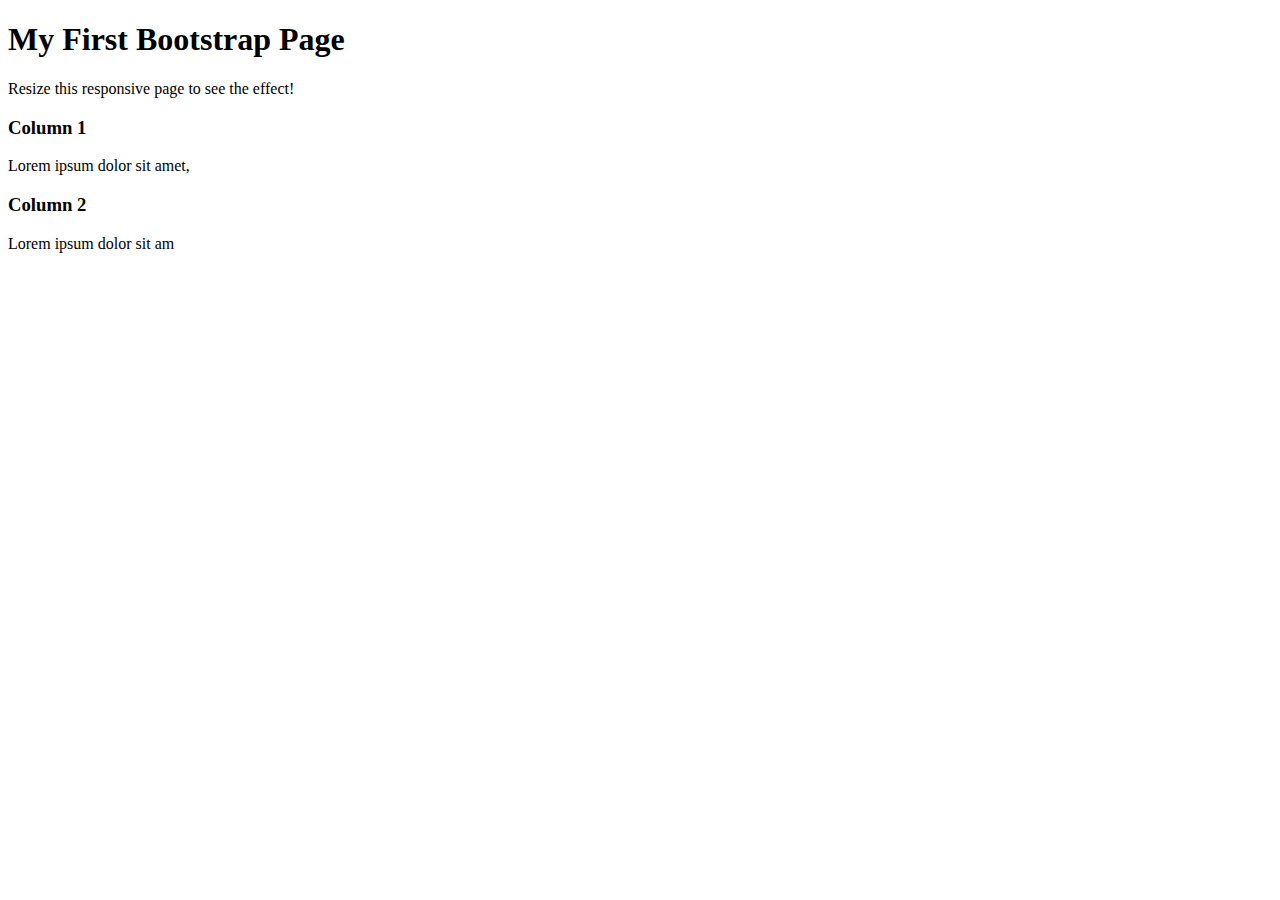
<file: web/bt.html>
<!doctype html>
<html lang="en">
  <head>
    <!-- Required meta tags -->
    <meta charset="utf-8">
    <meta name="viewport" content="width=device-width, initial-scale=1, shrink-to-fit=no">

    <!-- Bootstrap CSS -->
    <link rel="stylesheet" href="https://cdn.jsdelivr.net/npm/bootstrap@4.5.3/dist/css/bootstrap.min.css" integrity="sha384-TX8t27EcRE3e/ihU7zmQxVncDAy5uIKz4rEkgIXeMed4M0jlfIDPvg6uqKI2xXr2" crossorigin="anonymous">

    <title>Hello, world!</title>
  </head>
  <body>
    <div class="container_fluid">
        <div class="jumbotron">
            <h1>My First Bootstrap Page</h1>
            <p>Resize this responsive page to see the effect!</p>
        </div>
    <div>
    <div class="container">  
        <div class="row">
            <div class="col-6">
                <h3>Column 1</h3>
                <p>Lorem ipsum dolor sit amet, </p>
            </div>
            <div class="col-6"> 
                <h3>Column 2</h3>
                <p>Lorem ipsum dolor sit am</p>
            </div>
        </div>
    </div>
</body>
</file>
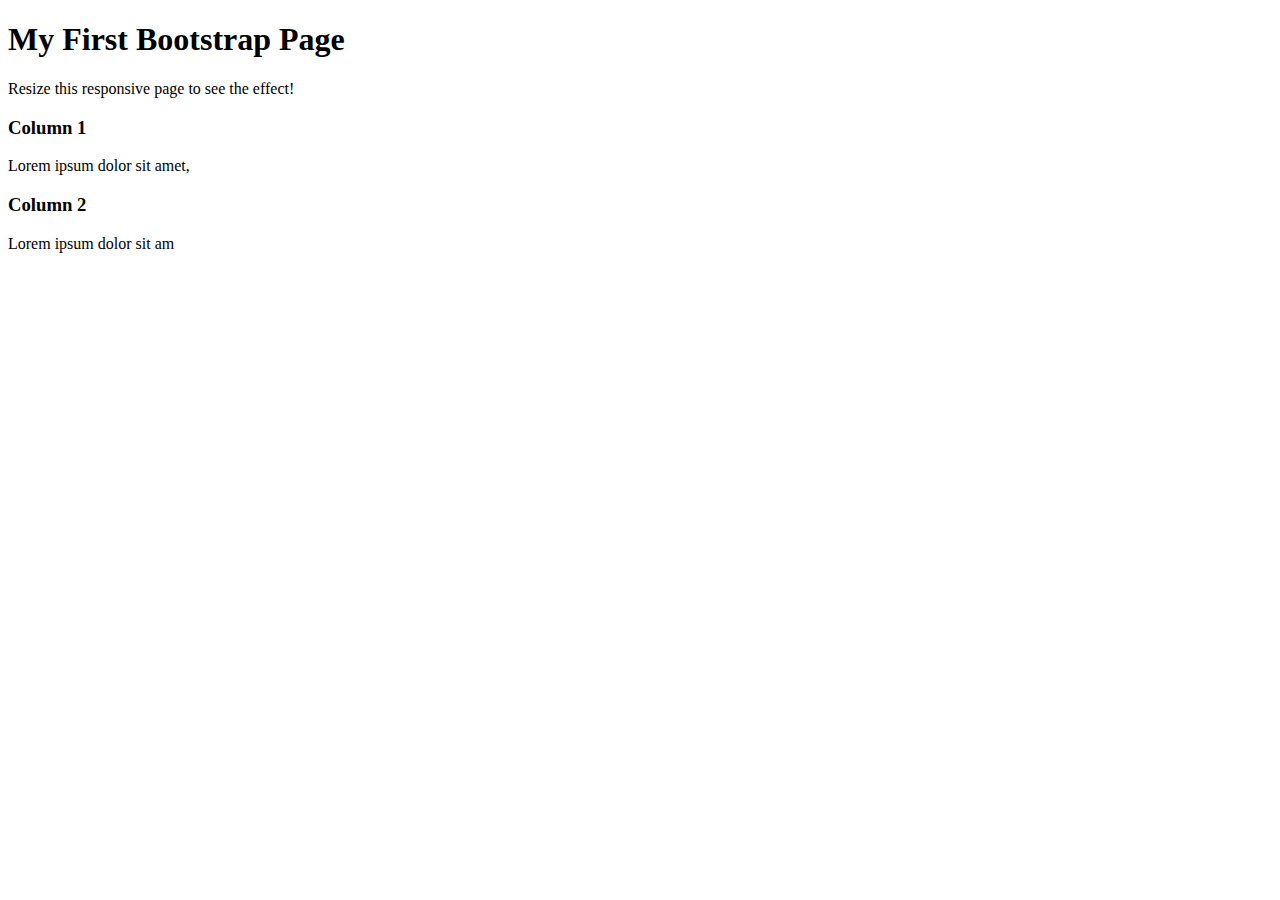
<file: web/btt.html>
<!doctype html>
<html lang="en">
  <head>
    <!-- Required meta tags -->
    <meta charset="utf-8">
    <meta name="viewport" content="width=device-width, initial-scale=1, shrink-to-fit=no">

    <!-- Bootstrap CSS -->
    <link rel="stylesheet" href="https://cdn.jsdelivr.net/npm/bootstrap@4.5.3/dist/css/bootstrap.min.css" integrity="sha384-TX8t27EcRE3e/ihU7zmQxVncDAy5uIKz4rEkgIXeMed4M0jlfIDPvg6uqKI2xXr2" crossorigin="anonymous">

    <title>Hello, world!</title>
  </head>
  <body>
    <div class="container_fluid">
        <div class="jumbotron">
            <h1>My First Bootstrap Page</h1>
            <p>Resize this responsive page to see the effect!</p>
        </div>
    <div>
    <div class="container">  
        <div class="row">
            <div class="col-6">
                <h3>Column 1</h3>
                <p>Lorem ipsum dolor sit amet, </p>
            </div>
            <div class="col-6">
                <h3>Column 2</h3>
                <p>Lorem ipsum dolor sit am</p>
            </div>
        </div>
    </div>
</body>
</html>
</file>
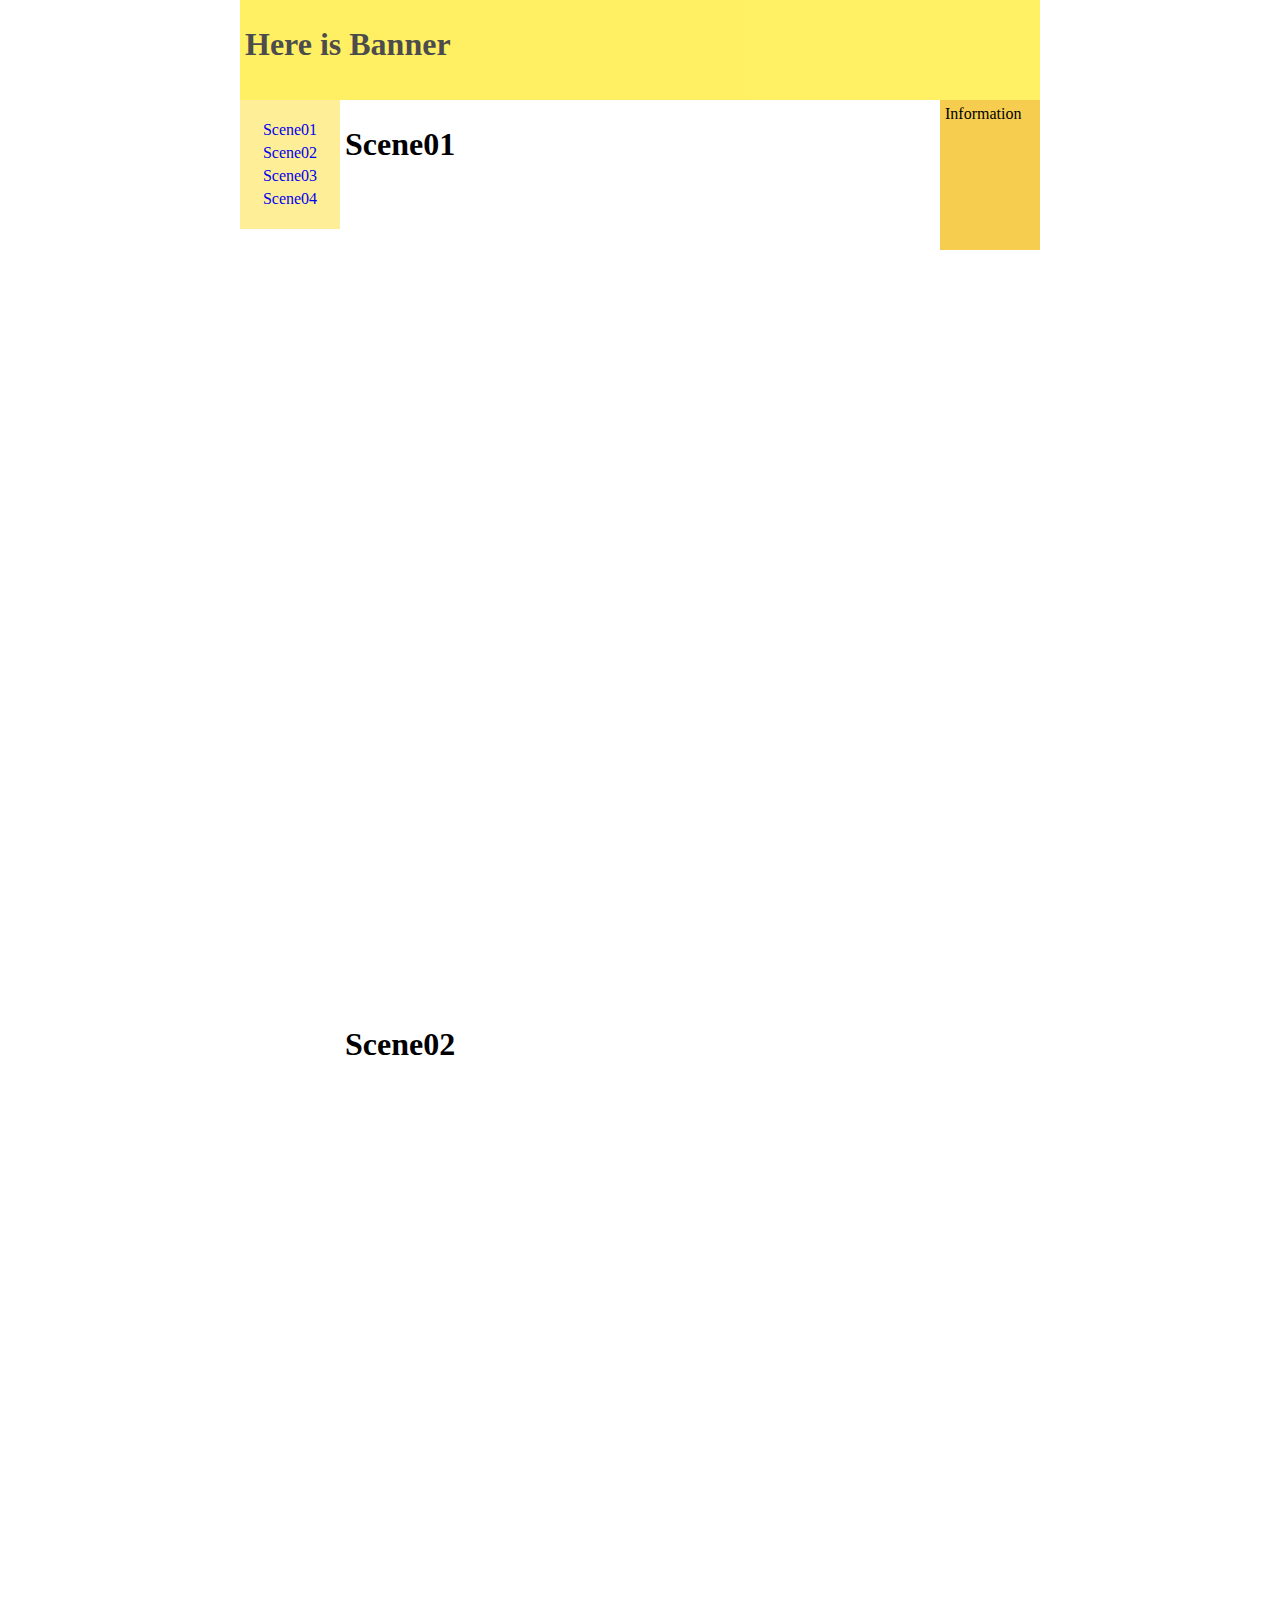
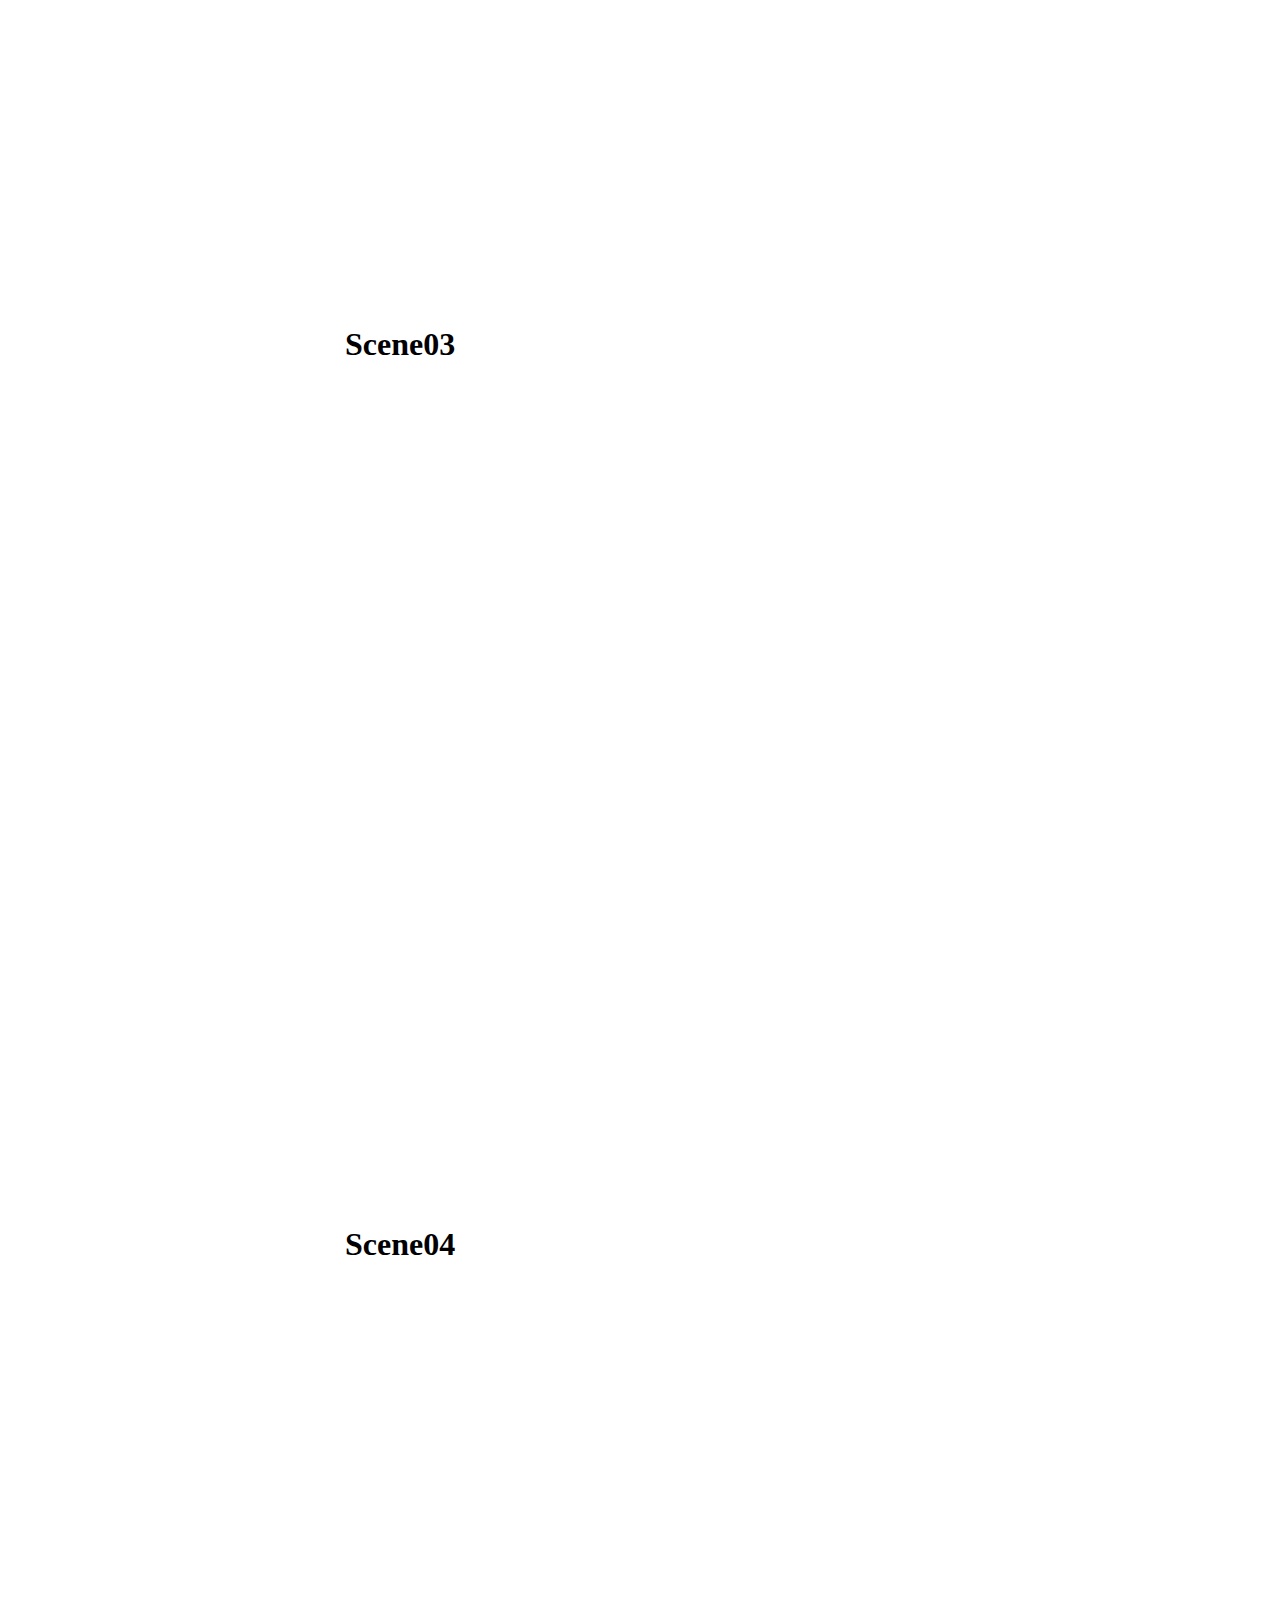
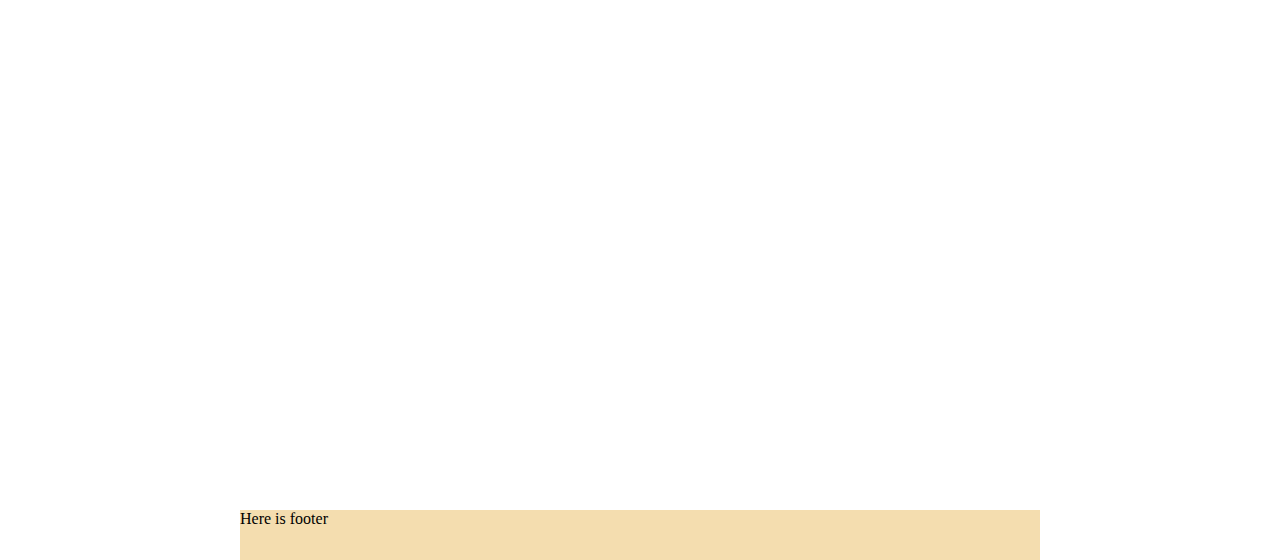
<file: web/work3.html>
<!DOCTYPE html>
<html>

<head>
    <title>My first Hand-Made Webpage</title>
    <meta name="viewport" content="width=device-width, initial-scale=1.0">
    <link rel="stylesheet" href="styles.css">
</head>

<div id="wrapper">
    <div id="banner">
        <div class="text-container">
            <h1>Here is Banner</h1>
        </div>
    </div>
    <div id="banner-placeholder">
        <!-- Empty for placeholder -->
    </div>
    <div class="container">
        <div id="nav">
            <div class="text-container">
                <ul>
                    <li><a href="#scene01">Scene01</a></li>
                    <li><a href="#scene02">Scene02</a></li>
                    <li><a href="#scene03">Scene03</a></li>
                    <li><a href="#scene04">Scene04</a></li>
                </ul>
            </div>
        </div>
        <div id="nav-placeholder">&nbsp;</div>
        <div id="content">
            <div class="text-container">
                <section id="scene01">
                    <h1>Scene01</h1>
                </section>
                <section id="scene02">
                    <h1>Scene02</h1>
                </section>
                <section id="scene03">
                    <h1>Scene03</h1>
                </section>
                <section id="scene04">
                    <h1>Scene04</h1>
                </section>
            </div>
        </div>
            <div id="supporting">
              <div class="text-container">Information</div>
        </div>
    </div>
    <div id="footer">Here is footer</div>
</div>
</file>
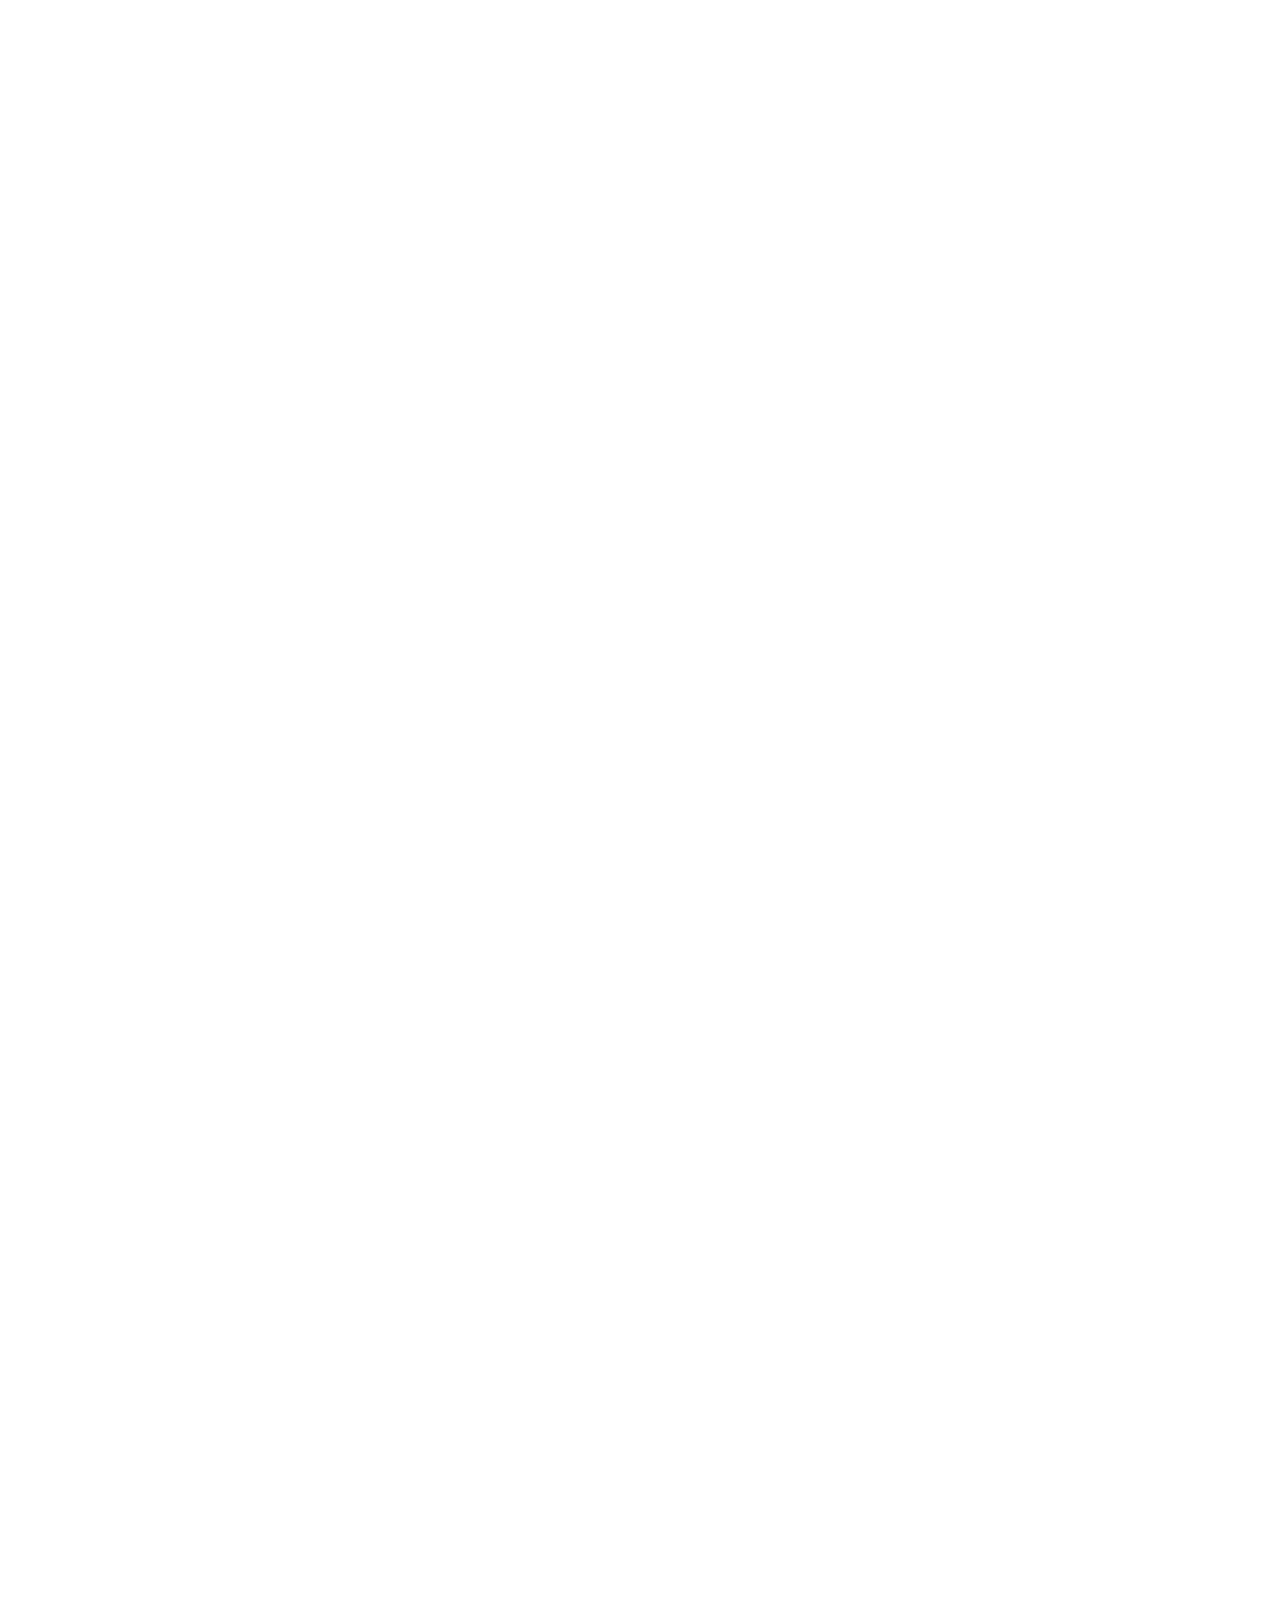
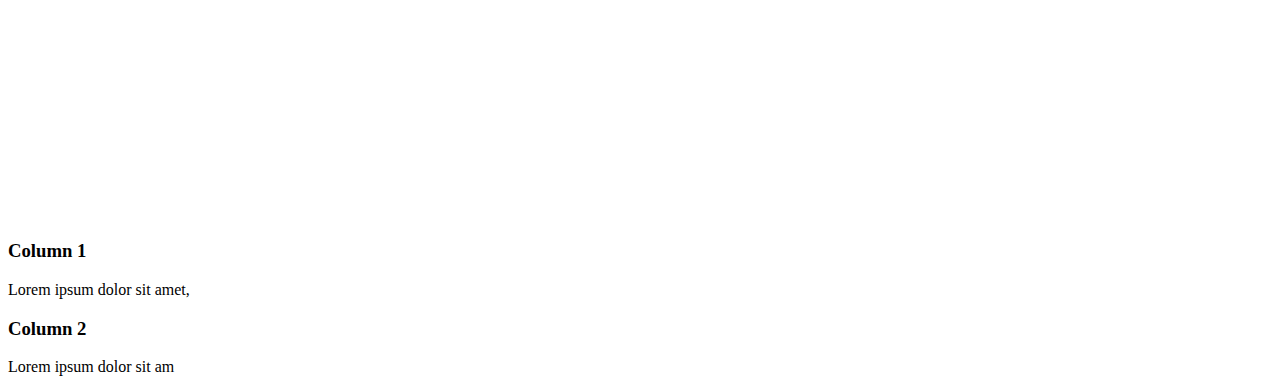
<file: web/work4.html>
<!doctype html>
<html lang="en">
  <head>
    <!-- Required meta tags -->
    <meta charset="utf-8">
    <meta name="viewport" content="width=device-width, initial-scale=1, shrink-to-fit=no">

    <!-- Bootstrap CSS -->
    <link rel="stylesheet" href="https://cdn.jsdelivr.net/npm/bootstrap@4.5.3/dist/css/bootstrap.min.css" integrity="sha384-TX8t27EcRE3e/ihU7zmQxVncDAy5uIKz4rEkgIXeMed4M0jlfIDPvg6uqKI2xXr2" crossorigin="anonymous">

    <title>Hello, world!</title>
  </head>

  <body>
    <div class="container_fluid">
        <div class="jumbotron jumbotron-fluid text-center" style="height:200vh">
            <h1>My First Bootstrap Page</h1>
            <p>Resize this responsive page to see the effect!</p>
        </div>
        <div class="container">  
            <div class="row">
                <div class="col-6" style=" ">
                    <h3>Column 1</h3>
                    <p>Lorem ipsum dolor sit amet, </p>
                </div>
                <div class="col-6" style=" "> 
                    <h3>Column 2</h3>
                    <p>Lorem ipsum dolor sit am</p>
                </div>
            </div>
        </div>
    <div>
</body>
<style>
.jumbotron {
    background-image: url("https://upload.wikimedia.org/wikipedia/commons/thumb/e/ec/Mona_Lisa%2C_by_Leonardo_da_Vinci%2C_from_C2RMF_retouched.jpg/1280px-Mona_Lisa%2C_by_Leonardo_da_Vinci%2C_from_C2RMF_retouched.jpg");
    background-position:center;
    background-size: cover;
    color: #fff;
    height: 400px;;
    margin-bottom: 0px;
}
</style>
</file>
<file: web/styless.css>
body {
    margin: 0;
    padding: 0;
}

#wrapper {
    width: 800px;
    margin: 0 auto;
}

#banner {
    width: 800px;
    height: 100px;
    background-color: beige;
    opacity:0.7;
    clear:both;
    position:fixed;
}

#banner-placeholder{
    height: 100px;
}

#nav {
    width: 100px;
    /* height: 200px; */
    /* background-color:lightgray; */
    /* float:left; */
    position:fixed;
}

ul{
    padding-left: 0;
}
li{
    display:block;
    text-align: center;
    margin-bottom: 5px;
    background-color:lightgray;
}

li:hover{
    background-color:pink;
}
ul a{
    text-decoration: none;
}

#nav-placeholder{
    width:100px;
    float:left;
}
#content {
    width: 600px;
    float:left;
}
#supporting {
    width: 100px;
    height: 150px;
    background-color:pink;
    float:left;
}
#footer {
    width: 800px;
    height: 50px;
    background-color:gray;
    clear:both;
}

.container {
  overflow: hidden; /* Clear floats */
}

section{
    height:100vh;
    /* scroll-margin-top: 100px;  */
}

.text-container{
    padding: 5px;
}

section{
    padding-top: 100px;
    margin-top: -100px;
		/* scroll-margin-top: 100px;  */
}
</file>
<file: web/styles.css>
body {
    margin: 0;
    padding: 0;
}

#wrapper {
    width: 800px;
    margin: 0 auto;
}

#banner {
    width: 800px;
    height: 100px;
    background-color: rgb(255, 233, 34);
    opacity:0.7;
    clear:both;
    position:fixed;

}
#banner-placeholder{
    height: 100px;
}

#nav {
    width: 100px;
    /* height: 200px; */
    /* background-color:lightgray; */
    /* float:left; */
    position:fixed;
}

#content {
    width: 600px;
    float:left;
}
#footer {
    width: 800px;
    height: 50px;
    background-color: rgb(232, 255, 115);
    clear:both;
}
#supporting {
    width: 100px;
    height: 150px;
    background-color: rgb(135, 235, 212);
    float:left;
}

#nav {
    width: 100px;
    background-color:rgb(255, 238, 152);
    /* float:left; */
    position:fixed;
}

ul{
    padding-left: 0;
}
li{
    display:block;
    text-align: center;
    margin-bottom: 5px;
}

li:hover{
    background-color:yellow;
}
ul a{
    text-decoration: none;
}

#nav-placeholder{
    width:100px;
    float:left;
}

#content {
    width: 600px;
    float:left;
}

#supporting {
    width: 100px;
    height: 150px;
    background-color:rgb(247, 205, 79);
    float:left;
}

#footer {
    width: 800px;
    height: 50px;
    background-color:rgb(244, 221, 175);
    clear:both;
}


.container {
    overflow: hidden; /* Clear floats */
  }

section{
    height:100vh;
    /* scroll-margin-top: 100px;  */
}

.text-container{
    padding: 5px;
}

section{
    padding-top: 100px;
    margin-top: -100px;
		/* scroll-margin-top: 100px;  */
}
</file>
